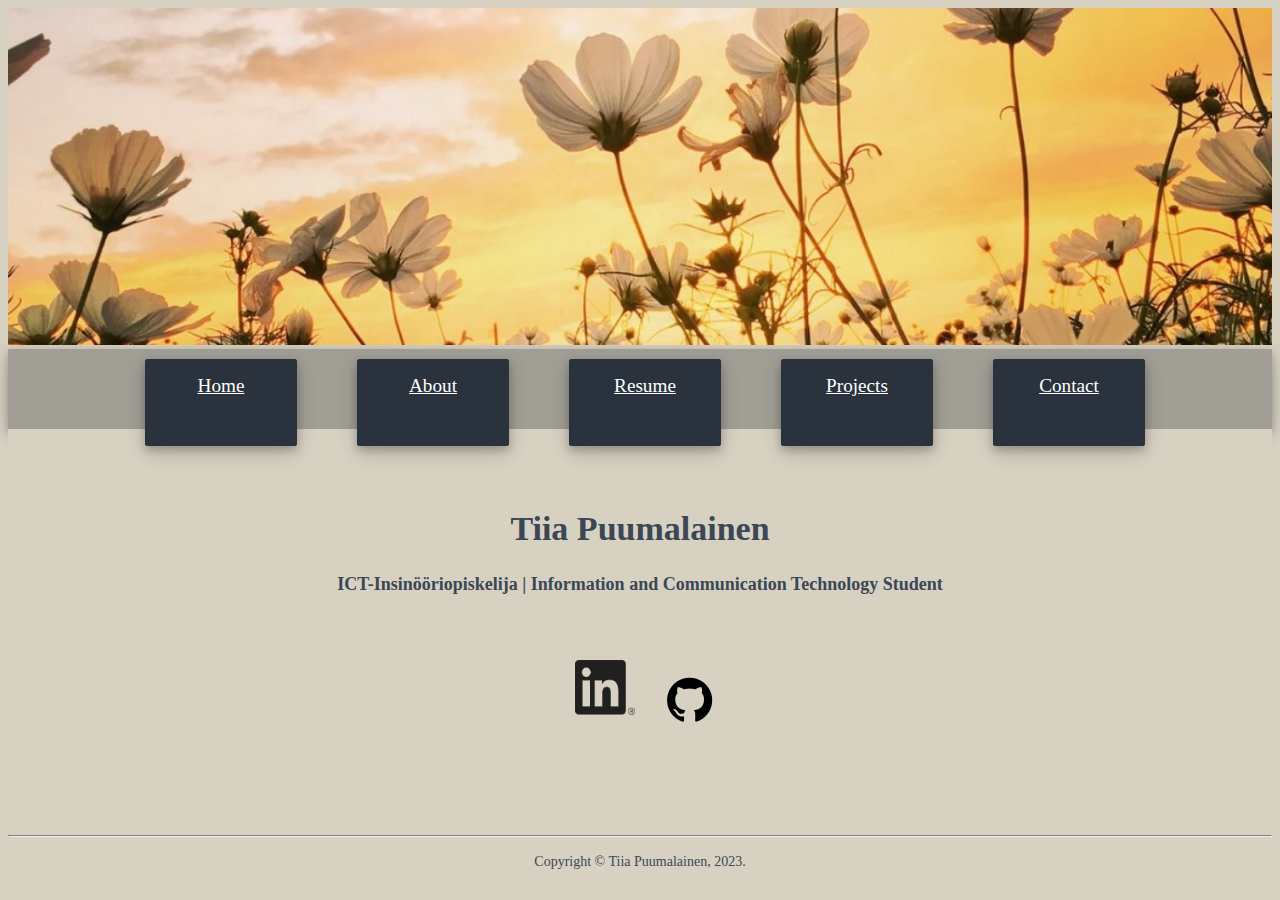
<file: index.html>
<!--HTML-versio jota käytetään-->
<!DOCTYPE html>

<html lang="fi">
<!--html aloitus tagi-->

    <!--Yleiset (otsikkotason) määritykset-->
    <head>
        
        <title> Home</title>
        <!--Merkistön koodaustapa-->
        <meta charset="utf-8">
        <!--Katseluikkunan leveyden määritys: määritetään seuraamaan ruudun leveyttä-->
        <meta name="viewport" content="width=device-width, initial-scale=1">
        <!-- Bootstrap CSS -->
        <link rel="stylesheet" href="https://cdn.jsdelivr.net/npm/bootstrap@4.2.1/dist/css/bootstrap.min.css" integrity="sha384-GJzZqFGwb1QTTN6wy59ffF1BuGJpLSa9DkKMp0DgiMDm4iYMj70gZWKYbI706tWS" crossorigin="anonymous">
        
        
        <!--Oma CSS tiedosto "tyyli"-->
        <link rel="stylesheet" href="tyyli.css">
        <link rel="stylesheet" href="navigointi1.css">


        <!-- (Verkon yli haettu) Bootstrapin tarvitsema JQuery-tiedosto.-->
        <script src="https://code.jquery.com/jquery-3.3.1.slim.min.js" integrity="sha384-q8i/X+965DzO0rT7abK41JStQIAqVgRVzpbzo5smXKp4YfRvH+8abtTE1Pi6jizo" crossorigin="anonymous"></script>
        <script src="https://cdn.jsdelivr.net/npm/popper.js@1.14.6/dist/umd/popper.min.js" integrity="sha384-wHAiFfRlMFy6i5SRaxvfOCifBUQy1xHdJ/yoi7FRNXMRBu5WHdZYu1hA6ZOblgut" crossorigin="anonymous"></script>
        <script src="https://cdn.jsdelivr.net/npm/bootstrap@4.2.1/dist/js/bootstrap.min.js" integrity="sha384-B0UglyR+jN6CkvvICOB2joaf5I4l3gm9GU6Hc1og6Ls7i6U/mkkaduKaBhlAXv9k" crossorigin="anonymous"></script>

    </head>

        <body>
               
            

            <!--Yläpalkin taustanväri-->
            <div class="container-fluid">
            <div class = "row"></div>
        
            <!--Kuvan ja sen skaalaus-->
            <img src="images/kukkasia.jpg" class="img-fluid" style="width: 100%;height: auto;" alt="Yläosankuva"> 
            
            <!--Navigointipalkki-->
          
            <nav class="navbar navbar-inverse navbar-static-top" role="navigation">
            <div class="container_nav">
            <div class="navbar-header">
          <button type="button" class="navbar-toggle collapsed" data-toggle="collapse" data-target="#bs-example-navbar-collapse-1">
            <span class="sr-only">Toggle navigation</span>
            <span class="icon-bar"></span>
            <span class="icon-bar"></span>
            <span class="icon-bar"></span>
          </button>
        </div>
                        
        <div class="collapse navbar-collapse" id="bs-example-navbar-collapse-1">
        <ul class="nav navbar-nav">
        
                <li><a href="index.html"type="button" class="btn button-9">Home</a></li>
                <li><a href="About.html"type="button" class="btn button-9">About</a></li>
                <li ><a href="Resume.html"type="button" class="btn button-9">Resume</a></li>
                <li ><a href="Projects.html"type="button" class="btn button-9" >Projects</a></li>
                <li ><a href="Contact.html"type="button" class="btn button-9" >Contact</a></li>
                
                </ul>
            
            </div>
        </nav>   
    </div>

              <div class="container-fluid bg-custom">
                <div class = "row"></div>

            <!--Otsikko-->  
            <p class="ex1"></p>
            <h1 class="paaotsikko" style="width: 100%;height: auto;">Tiia Puumalainen</h1>
            <p class="alaotsikko"style="width: 100%;height: auto;">ICT-Insinööriopiskelija | Information and Communication Technology Student</p>

            </div>
            <br> 
            <br> 
            <div class="links-container">
            <div> <a class="badge-base__link LI-simple-link" href="https://fi.linkedin.com/in/tiia-puumalainen?trk=profile-badge" target="_blank"> <img src= "images/linked.png" alt="Link to LinkedIn" style="padding: 10px;width:60px;height:55px;margin-right: 20px;" ><a href="https://github.com/tiiup" target="_blank"><img src="images/Github.webp"  alt="Link to Github" style="width:50px;height:50px;"></a>
            </div>
            </div>
            <p class="ex1"></p>
            <br> 
            
            
            

                <hr class ="new1">
                <p class="copyright" style="width: 100%;height: auto;">Copyright © Tiia Puumalainen, 2023.</p>
        </body>
    

<!--html lopetus tagi-->
</html>
</file>
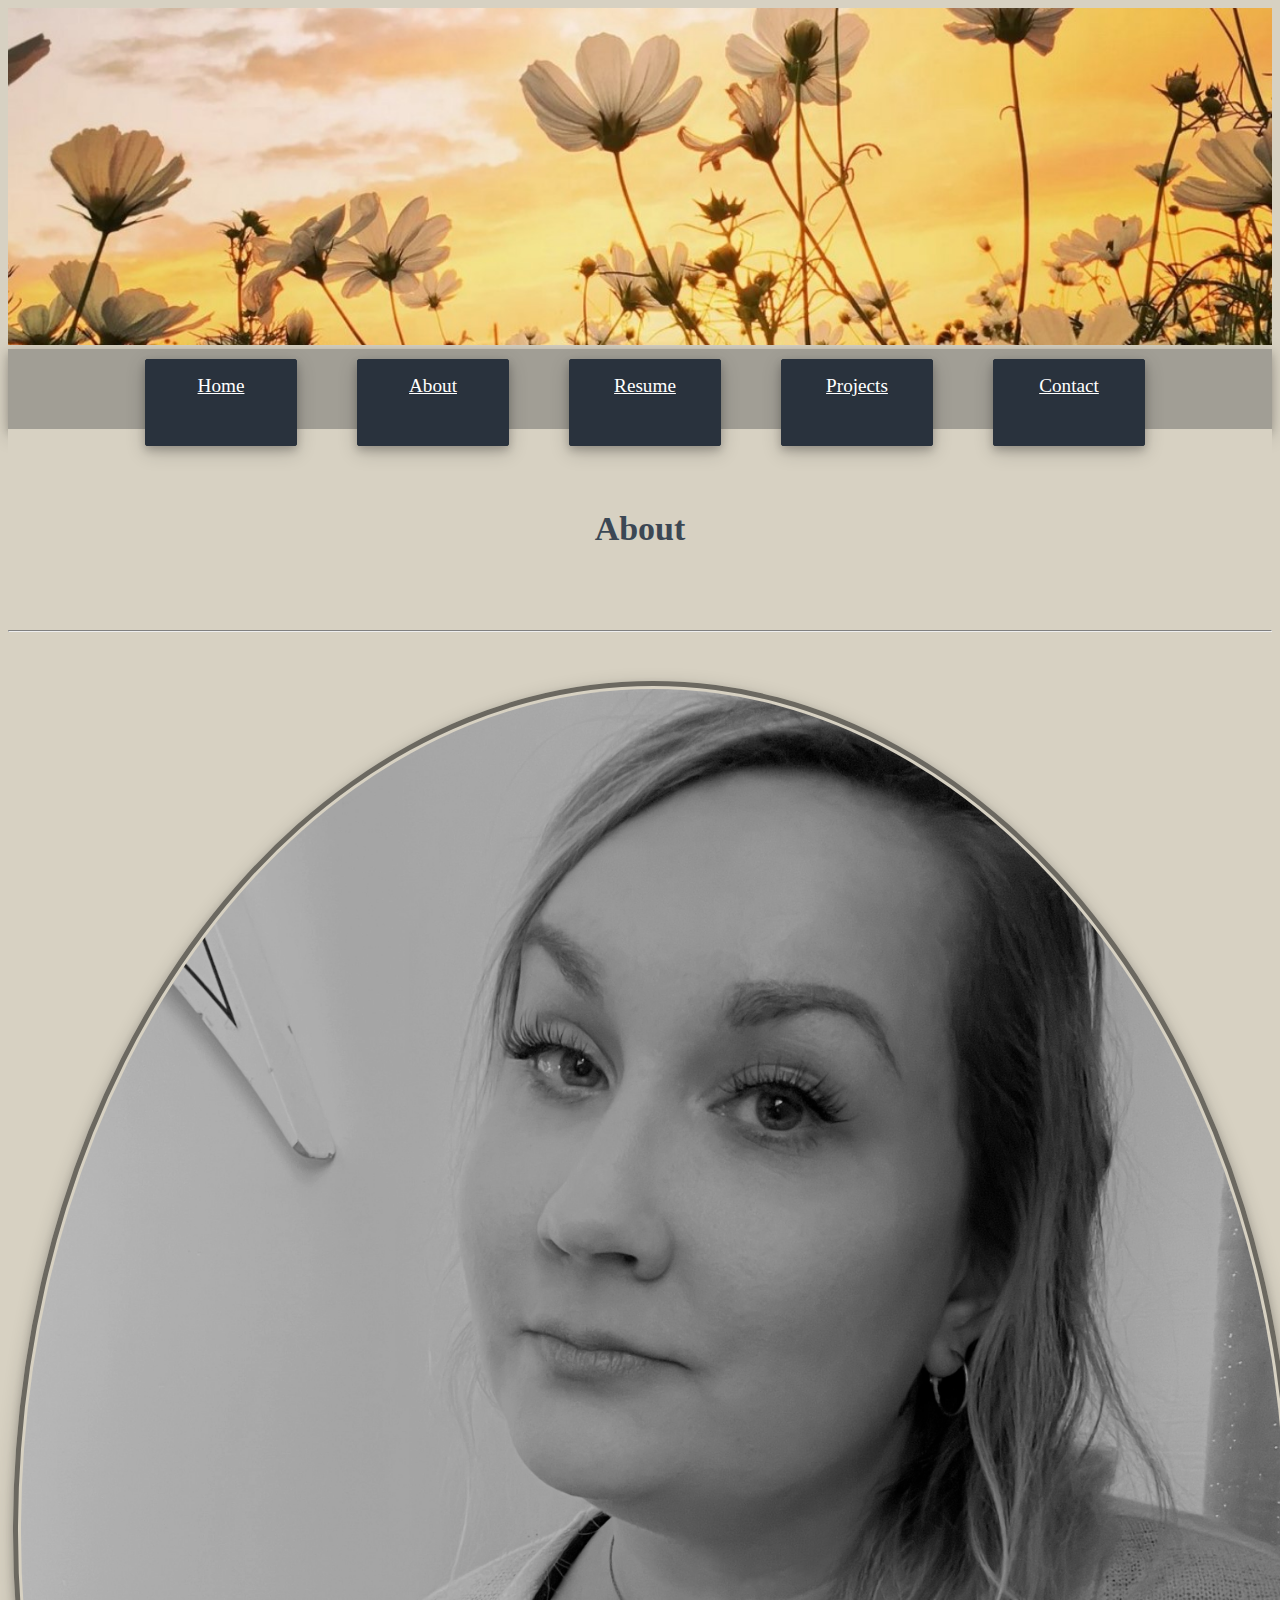
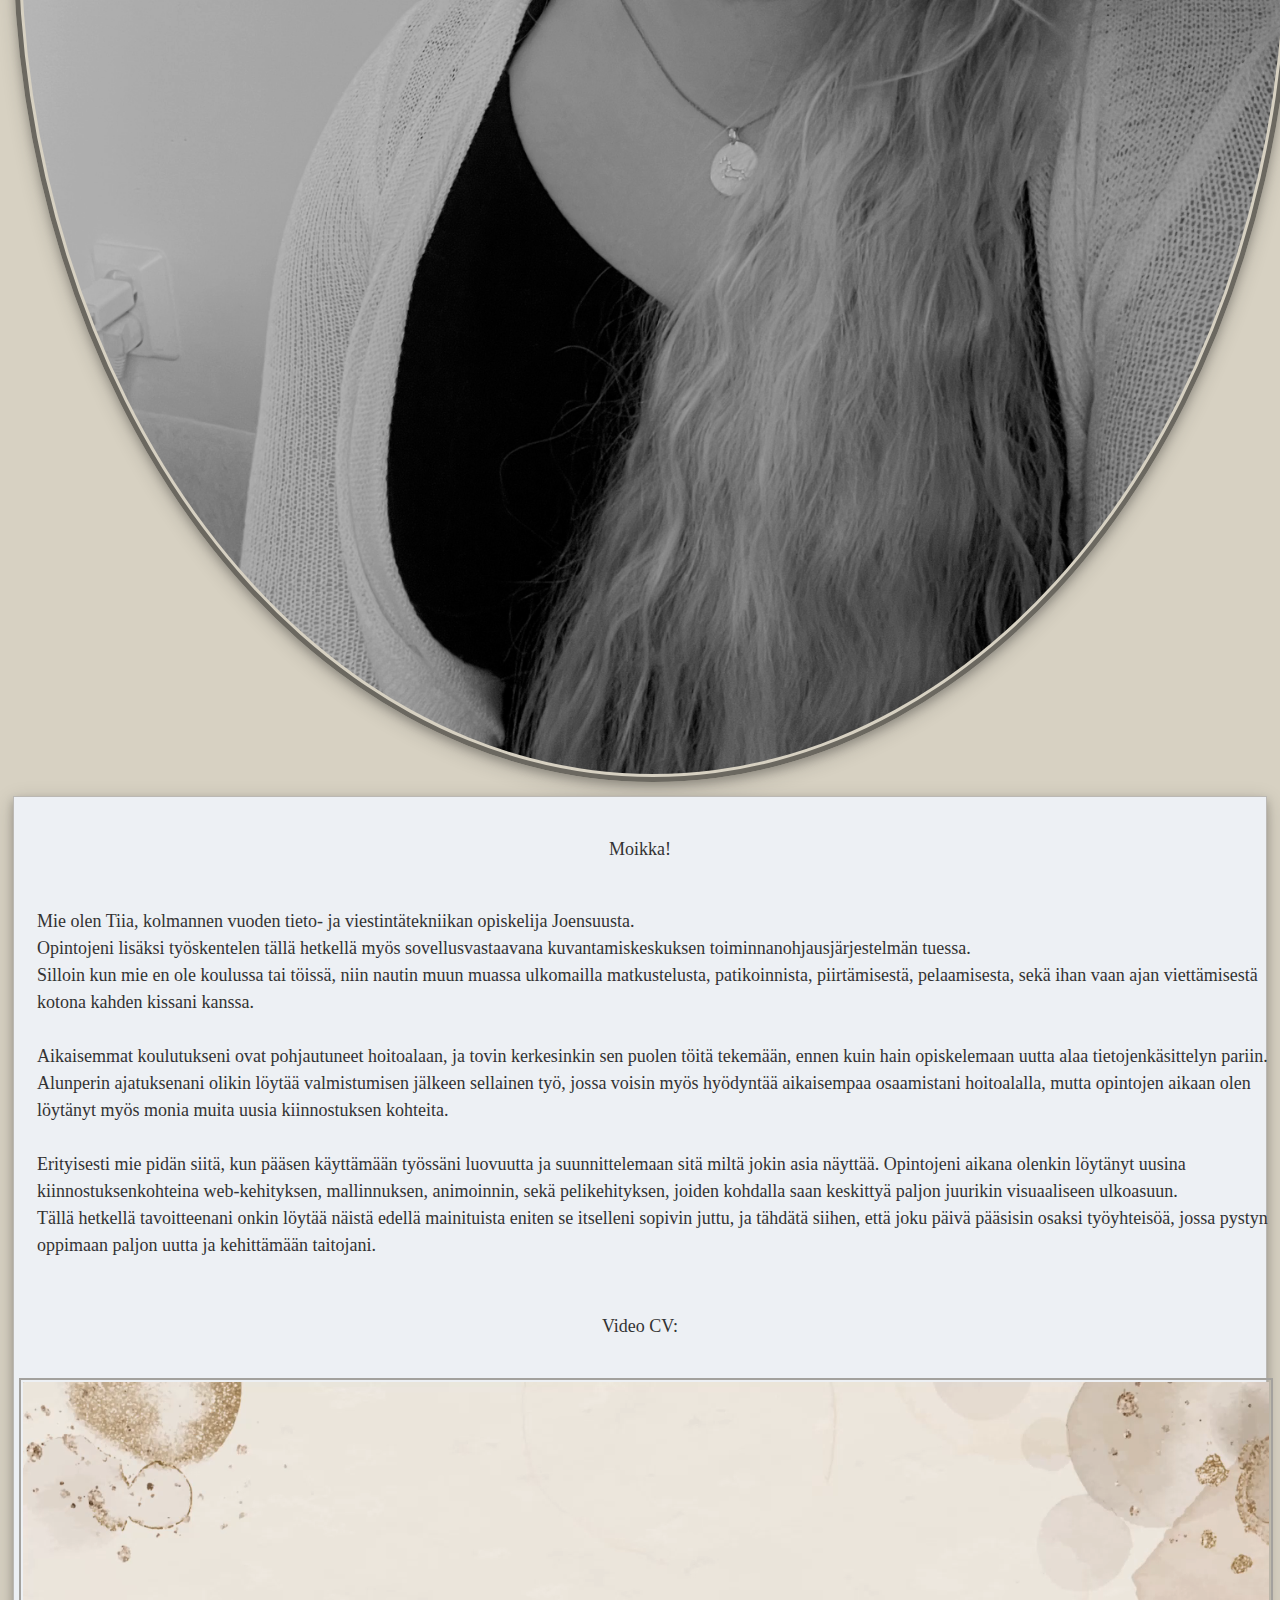
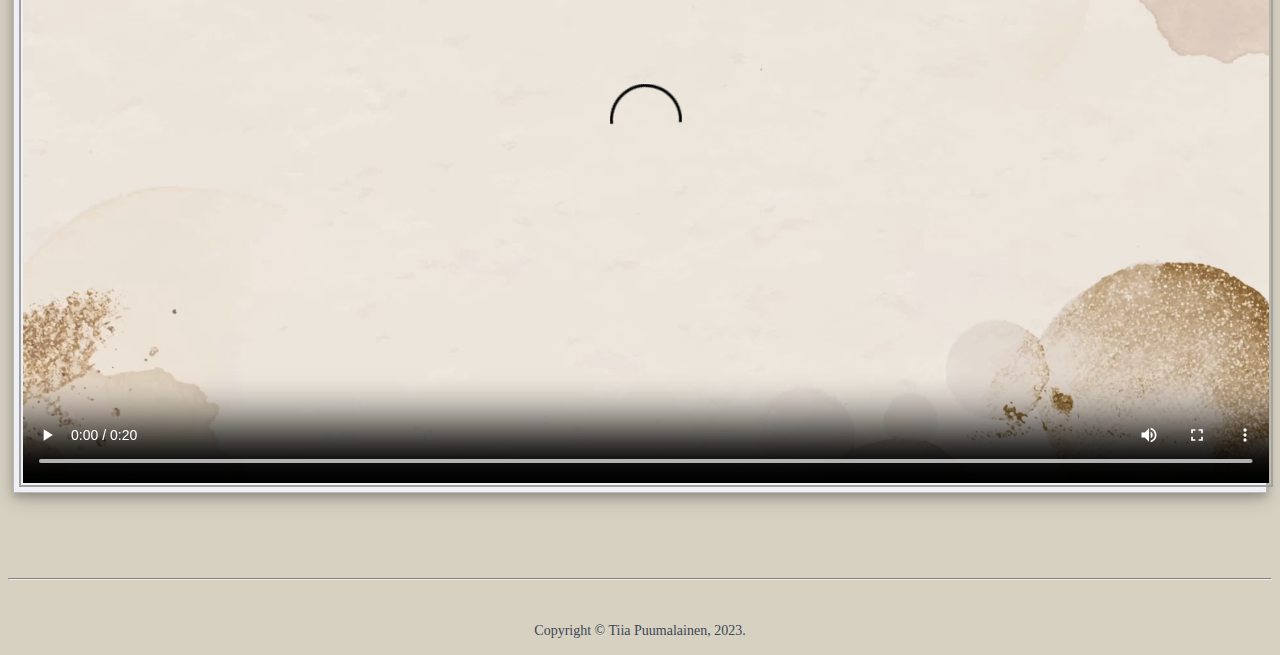
<file: About.html>
<!--HTML-versio jota käytetään-->
<!DOCTYPE html>

<html lang="fi">
<!--html aloitus tagi-->

    <!--Yleiset (otsikkotason) määritykset-->
    <head>
        <link rel="stylesheet" href="tyyli.css">

        <title> About</title>
        <!--Merkistön koodaustapa-->
        <meta charset="utf-8">
        <!--Katseluikkunan leveyden määritys: määritetään seuraamaan ruudun leveyttä-->
        <meta name="viewport" content="width=device-width, initial-scale=1.0">
        <!-- Bootstrap CSS -->
        <link rel="stylesheet" href="https://cdn.jsdelivr.net/npm/bootstrap@4.2.1/dist/css/bootstrap.min.css" integrity="sha384-GJzZqFGwb1QTTN6wy59ffF1BuGJpLSa9DkKMp0DgiMDm4iYMj70gZWKYbI706tWS" crossorigin="anonymous">
        
        
        <!--Oma CSS tiedosto "tyyli"-->
        <link rel="stylesheet" href="tyyli.css">
        <link rel="stylesheet" href="navigointi1.css">

        <!-- (Verkon yli haettu) Bootstrapin tarvitsema JQuery-tiedosto.-->
        <script src="https://code.jquery.com/jquery-3.3.1.slim.min.js" integrity="sha384-q8i/X+965DzO0rT7abK41JStQIAqVgRVzpbzo5smXKp4YfRvH+8abtTE1Pi6jizo" crossorigin="anonymous"></script>
        <script src="https://cdn.jsdelivr.net/npm/popper.js@1.14.6/dist/umd/popper.min.js" integrity="sha384-wHAiFfRlMFy6i5SRaxvfOCifBUQy1xHdJ/yoi7FRNXMRBu5WHdZYu1hA6ZOblgut" crossorigin="anonymous"></script>
        <script src="https://cdn.jsdelivr.net/npm/bootstrap@4.2.1/dist/js/bootstrap.min.js" integrity="sha384-B0UglyR+jN6CkvvICOB2joaf5I4l3gm9GU6Hc1og6Ls7i6U/mkkaduKaBhlAXv9k" crossorigin="anonymous"></script>

        
    </head>

        <body>

  
           <!--Yläpalkin taustanväri-->
           <div class="container-fluid bg-custom2">
            <div class = "row"></div>
        
            <!--Kuvan ja sen skaalaus-->
            <img src="images/kukkasia.jpg" class="img-fluid" style="width: 100%;height: auto;" alt="Yläosankuva"> 
            
            <!--Navigointipalkki-->
          
            <nav class="navbar navbar-inverse navbar-static-top" role="navigation">
                <div class="container_nav">
             <div class="navbar-header">
          <button type="button" class="navbar-toggle collapsed" data-toggle="collapse" data-target="#bs-example-navbar-collapse-1">
            <span class="sr-only">Toggle navigation</span>
            <span class="icon-bar"></span>
            <span class="icon-bar"></span>
            <span class="icon-bar"></span>
          </button>
        </div>
                    
                
        <div class="collapse navbar-collapse" id="bs-example-navbar-collapse-1">
        <ul class="nav navbar-nav">

                <li><a href="index.html" type= button-9 class="btn button-9">Home</a></li> 
                <li><a href="About.html" type= button-9 class="button-9"class="btn button-9">About</a></li>
                <li><a href="Resume.html" type= button-9 class="btn button-9">Resume</a></li>
                <li><a href="Projects.html" type= button-9 class="btn button-9">Projects</a></li>
                <li><a href="Contact.html" type= button-9 class="btn button-9">Contact</a></li>
                
                </ul>
            </div> 
        </nav>
        </div>      
        
              <div class="container-fluid bg-custom">
                <div class = "row"></div>

    <!--Otsikko-->  
            <p class="ex1"></p>
            <h1 class="paaotsikko" style="width: 100%;height: auto;">About</h1>
            <p class="ex1"></p>
            <hr class ="new1">
            <br>
            <br> 
    <!--Kuva ja teksti laatikon sisään-->
            
    <!--<div class="container_about" style="width: 100%;height: auto;">-->
                              
                           
                        <!--laatikon leveys-->
                              <div class="col-xs-10 col-sm-6 col-lg-12">
                                
                                <div class="row justify-content-center">
                                      
                                        <!--kuvan leveys-->
                                        <div class="col-xs-5 col-sm-4 col-lg-4 mt-1" style="width: 100%;height: auto;">
                                                
                    <img src="images/naama.jpg" alt="Face photo" style= "border:5px solid #6b6860; padding:3px; margin:5px; width: 100%; height: auto; z-index: -1; " class="img-fluid img-size">
                </div>
                
                <!--tekstin leveys ja väli kuvaan-->
                <div class="col-xs-8 col-sm-8 col-lg-7 mx-5" style= "border:1px solid #bbb8b3; padding:3px; margin:5px;">
                      
                        <br>
                  
                  <p style="text-align: center;">  
                    Moikka!
                  </p>
                     
                    <p style="padding-left: 20px; width: 100%;height: auto;">
                    <br>
                    Mie olen Tiia, kolmannen vuoden tieto- ja viestintätekniikan opiskelija Joensuusta. <br>Opintojeni
                    lisäksi työskentelen tällä hetkellä myös sovellusvastaavana kuvantamiskeskuksen
                    toiminnanohjausjärjestelmän tuessa. <br>Silloin kun mie en ole koulussa tai töissä, niin nautin muun muassa ulkomailla matkustelusta, patikoinnista, piirtämisestä, pelaamisesta, sekä ihan vaan ajan viettämisestä kotona kahden kissani kanssa. <br>
                    <br>
                    Aikaisemmat koulutukseni ovat pohjautuneet hoitoalaan, ja tovin kerkesinkin sen puolen
                    töitä tekemään, ennen kuin hain opiskelemaan uutta alaa tietojenkäsittelyn pariin. <br>Alunperin ajatuksenani olikin löytää valmistumisen jälkeen sellainen työ, jossa voisin myös hyödyntää aikaisempaa osaamistani hoitoalalla, mutta opintojen aikaan olen löytänyt myös monia muita uusia kiinnostuksen kohteita.<br>
                    <br>
                    Erityisesti mie pidän siitä, kun pääsen käyttämään työssäni luovuutta ja suunnittelemaan sitä    
                    miltä jokin asia näyttää. Opintojeni aikana olenkin löytänyt uusina kiinnostuksenkohteina web-kehityksen, mallinnuksen, animoinnin, sekä pelikehityksen, joiden kohdalla saan keskittyä paljon juurikin visuaaliseen ulkoasuun. <br> 
                    Tällä hetkellä tavoitteenani onkin löytää näistä edellä mainituista eniten se itselleni sopivin juttu, ja tähdätä siihen, että joku päivä pääsisin osaksi työyhteisöä, jossa pystyn oppimaan paljon uutta ja kehittämään taitojani.</P><br>
                    
                    
                    <p style="text-align: center;"> 
                    Video CV:  
                    </p>
                    <br>

                <div class="video">   
                <video style="border:2px solid #a3a19d; padding:2px; margin:2px; width: 100%;height: auto;" width="520" height="440" controls>
                    <source src="videos/CV.mp4" type="video/mp4">
                    <source src="CV.mp4" type="video/ogg">
                    Your browser does not support the video tag.
                </video>
                 </div>

                </div>

                
        
                </div>
                </div>

                <p class="ex1"></p>
   
                <hr class ="new1">
                <br> 
                <p class="copyright" style="width: 100%;height: auto;">Copyright © Tiia Puumalainen, 2023.</p>
                
                
         
        </body>
    

<!--html lopetus tagi-->
</html>
</file>
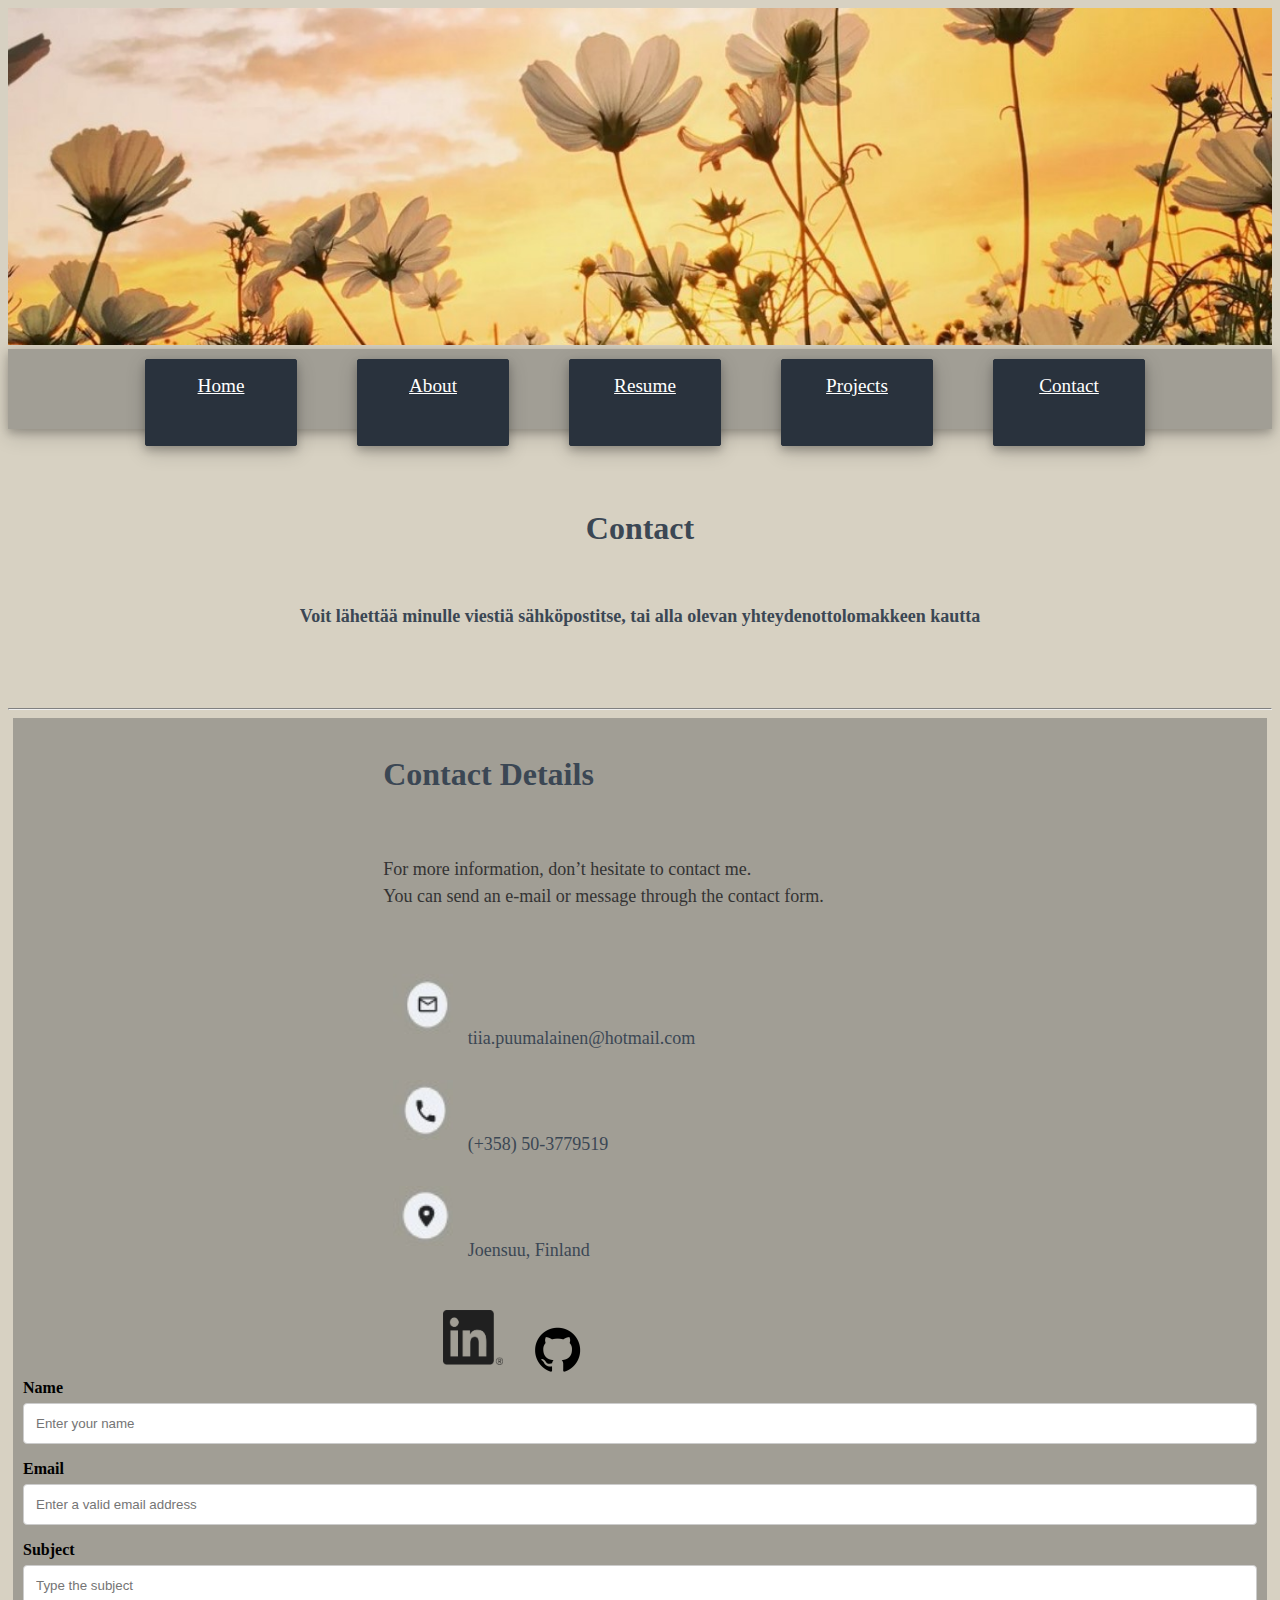
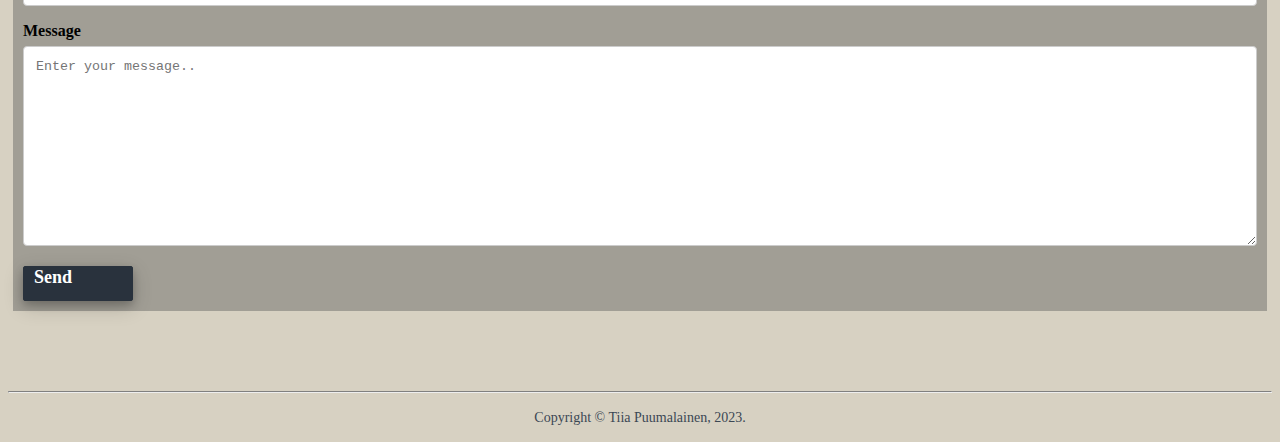
<file: Contact.html>
<!DOCTYPE html>
<html lang="en">

    <script src="https://platform.linkedin.com/badges/js/profile.js" async defer type="text/javascript"></script>
    <!--Yleiset (otsikkotason) määritykset-->
    <head>
        
        
        <meta charset="utf-8">
        <meta name="viewport" content="width=device-width, initial-scale=1.0, shrink-to-fit=no">
        <title> Contact</title>
        <!-- Bootstrap CSS -->
        <link rel="stylesheet" href="https://cdn.jsdelivr.net/npm/bootstrap@4.2.1/dist/css/bootstrap.min.css" integrity="sha384-GJzZqFGwb1QTTN6wy59ffF1BuGJpLSa9DkKMp0DgiMDm4iYMj70gZWKYbI706tWS" crossorigin="anonymous">
        
        <link rel="stylesheet" href="tyyli.css">
        <link rel="stylesheet" href="navigointi1.css">


    </head>

        <body>
  
             <!--Yläpalkin taustanväri-->
             <div class="container-fluid bg-custom2">
              <div class = "row"></div>
          
              <!--Kuvan ja sen skaalaus-->
              <img src="images/kukkasia.jpg" class="img-fluid" alt="Yläosankuva"> 
              
              <!--Navigointipalkki-->
            
              <nav class="navbar navbar-inverse navbar-static-top" role="navigation">
                  <div class="container_nav">
               <div class="navbar-header">
            <button type="button" class="navbar-toggle collapsed" data-toggle="collapse" data-target="#bs-example-navbar-collapse-1">
              <span class="sr-only">Toggle navigation</span>
              <span class="icon-bar"></span>
              <span class="icon-bar"></span>
              <span class="icon-bar"></span>
            </button>
          </div>
                      
                  
          <div class="collapse navbar-collapse" id="bs-example-navbar-collapse-1">
          <ul class="nav navbar-nav">
                <!-- Navigointipalkin painikkeet -->
                
                <li><a href="index.html" type= button-9 class="btn button-9">Home</a></li>
                <li><a href="About.html" type= button-9 class="btn button-9">About</a></li>
                <li><a href="Resume.html" type= button-9 class="btn button-9">Resume</a></li>
                <li><a href="Projects.html" type= button-9 class="btn button-9">Projects</a></li>
                <li><a href="Contact.html" type= button-9 class="button-9"class="btn button-9">Contact</a></li>

                </ul>
            </div> 
            </nav>
          </div>

              <div class="container-fluid center"style="width: 100%;height: auto;">
                <div class = "row"></div>
                
            <!--Otsikko-->  
            <p class="ex1"></p>
            <h1 class="header-contact" style="width: 100%;height: auto;">Contact</h1>
            <br>
            <p class="subtitle-contac" style="width: 100%;height: auto;">Voit lähettää minulle viestiä sähköpostitse, tai alla olevan yhteydenottolomakkeen kautta</p> 
               <p class="ex1"></p>
               <hr class ="new1">   

               <div class="contacts_box"style="width: 100%;height: auto;">
               <div class="col-md-12 center" style="background-color: #A19E95; padding:10px; margin:5px; display:flex; align-items: center; justify-content: center;">
                
                <div class="contact-container"style="display: flex; flex-wrap: wrap; align-items: center; justify-content: center;width: 100%;height: auto;">
               <div class="contact-details"class="col-xs-7 col-sm-6 col-lg-5"style="margin-right: 20px;width: 100%; height: auto;">
               <h2 class="header_details">Contact Details</h2>
               <br>
               <p>For more information, don’t hesitate to contact me.<br> 
                You can send an e-mail or message through the contact form.</p>
               <br>
                <p class= "contact_info" &nbsp> <img src="images/email.jpg" alt="email" style="padding: 10px; width:60px;height:60px;" &nbsp> tiia.puumalainen@hotmail.com</p>
                <p class= "contact_info" &nbsp> <img src="images/phone.jpg" alt="puhelin" style="padding: 10px; width:60px;height:60px;" &nbsp> (+358) 50-3779519</p>
                <p class= "contact_info" &nbsp> <img src="images/location.jpg" alt="sijainti" style="padding: 10px; width:60px;height:60px;" &nbsp> Joensuu, Finland</p>
                <br>

                
                <div> <a class="badge-base__link LI-simple-link" href="https://fi.linkedin.com/in/tiia-puumalainen?trk=profile-badge" target="_blank"> <img src= "images/linked.png" alt="Link to LinkedIn" style="padding: 10px;width:60px;height:55px;margin-right: 20px;margin-left: 50px;" ><a href="https://github.com/tiiup" target="_blank"><img src="images/Github.webp"  alt="Link to Github" style="width:50px;height:50px;"></a>
              
              </div>
            </div>

               <!--<div class="rectangle-4">-->
                <!--Contact form-->
                <div class="col-xs-2 col-sm-4 col-lg-6"style= "border:1px solid #;width: 100%;height: auto;">
                <div class="contact-form"style="width: 100%;height: auto;">

                    
                    <form action="https://formsubmit.co/c38575cafd9c33d5bb0b33282337b092" method="POST"style="width: 100%;height: auto;">
                  
                      <label for="name"><strong>Name</label>
                      <input type="text" id="name" name="name" placeholder="Enter your name" required>
                  
                      <label for="email"><strong>Email</label>
                      <input type="text" id="email" name="email" placeholder="Enter a valid email address"required>

                      <input type="hidden" name="_next" value="https://tiiup.github.io/pages/thankyou.html">
                  
                      <label for="subject"><strong>Subject</label>
                      <input type="text" id="subject" name="subject" placeholder="Type the subject">
                  
                      <label for="message"><strong>Message</label>
                      <textarea id="message" name="message" placeholder="Enter your message.." style="height:200px" required></textarea>
                  
                      <button type="submit" class="btn button-9"style="text-align center">Send</button>
                      
                    </form>
                  </div>
                </div>
                  </div> 
                </div>
              </div>
              </div>
                <p class="ex1"></p>

                <hr class ="new1">
                <p class="copyright" style="width: 100%;height: auto;">Copyright © Tiia Puumalainen, 2023.</p>
                
        
        <script src="https://code.jquery.com/jquery-3.3.1.slim.min.js" integrity="sha384-q8i/X+965DzO0rT7abK41JStQIAqVgRVzpbzo5smXKp4YfRvH+8abtTE1Pi6jizo" crossorigin="anonymous"></script>
        <script src="https://cdn.jsdelivr.net/npm/popper.js@1.14.6/dist/umd/popper.min.js" integrity="sha384-wHAiFfRlMFy6i5SRaxvfOCifBUQy1xHdJ/yoi7FRNXMRBu5WHdZYu1hA6ZOblgut" crossorigin="anonymous"></script>
        <script src="https://cdn.jsdelivr.net/npm/bootstrap@4.2.1/dist/js/bootstrap.min.js" integrity="sha384-B0UglyR+jN6CkvvICOB2joaf5I4l3gm9GU6Hc1og6Ls7i6U/mkkaduKaBhlAXv9k" crossorigin="anonymous"></script>

        </body>
    

<!--html lopetus tagi-->
</html>
</file>
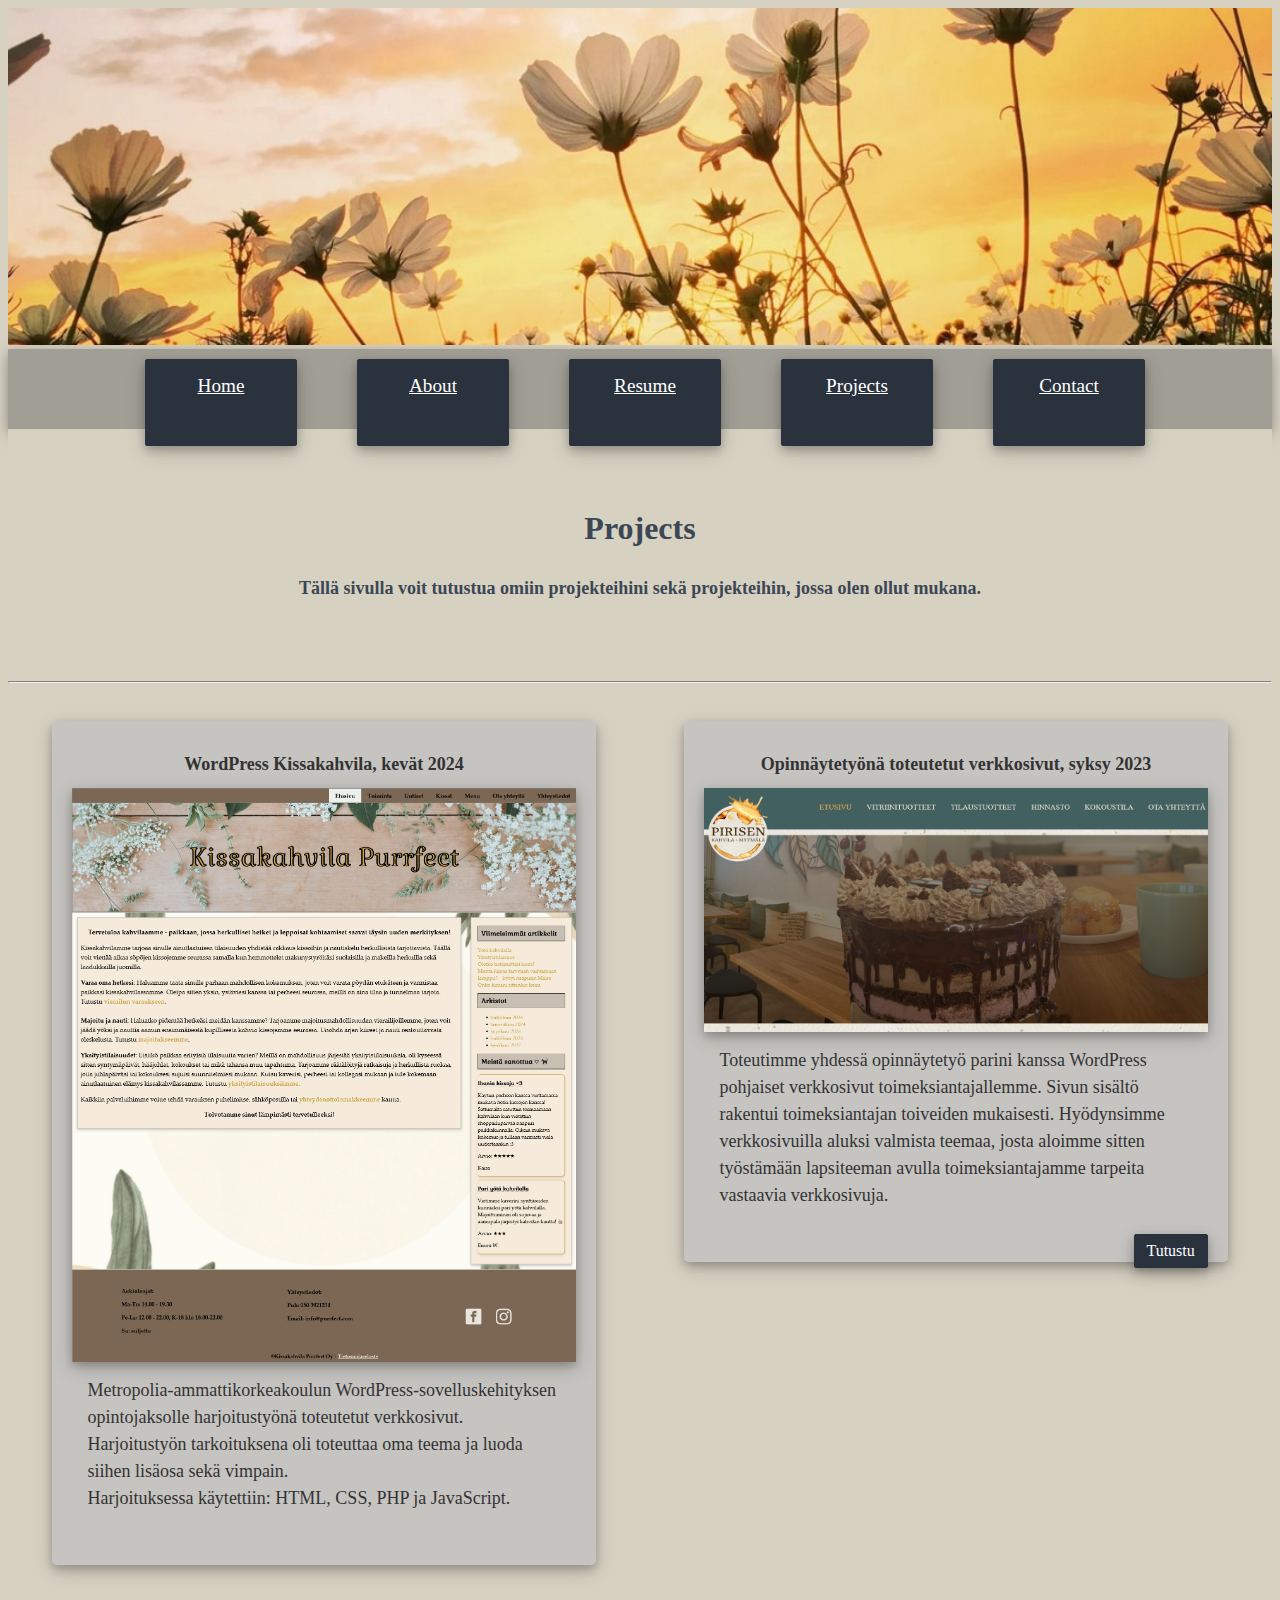
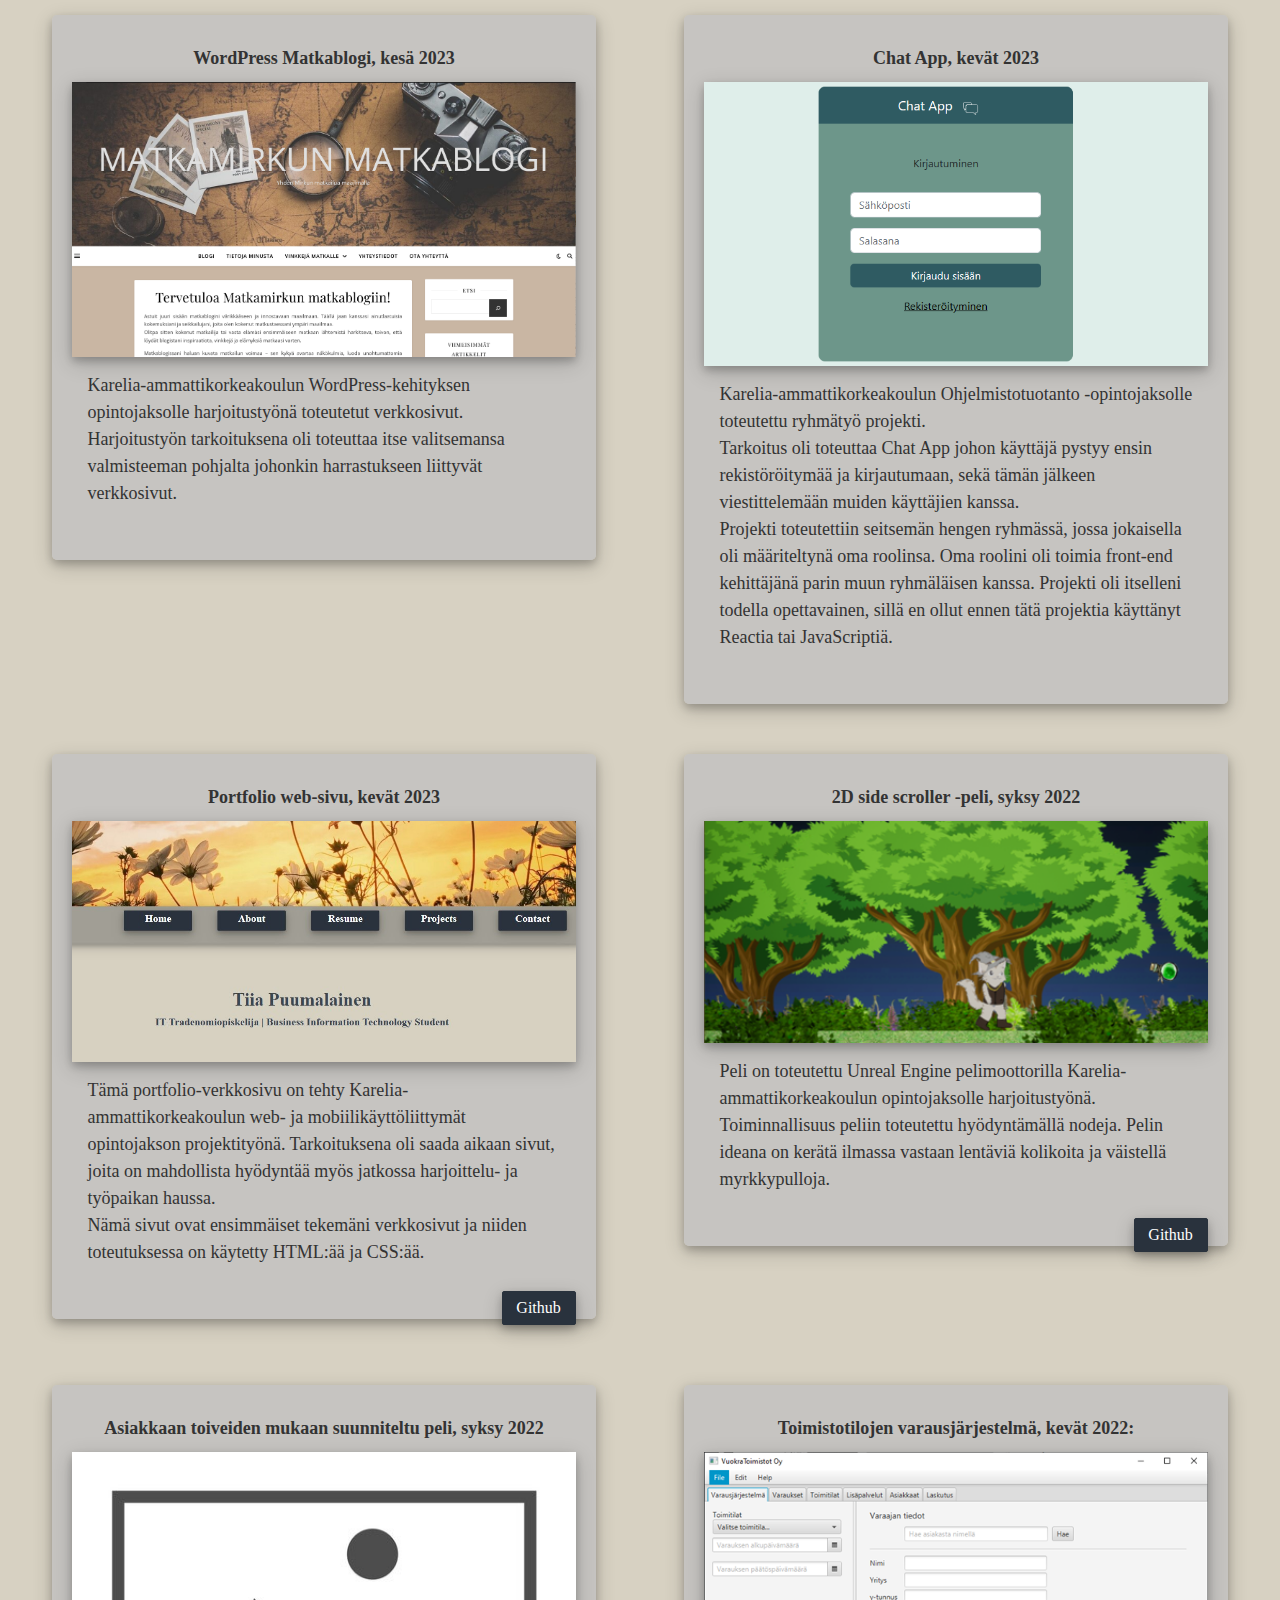
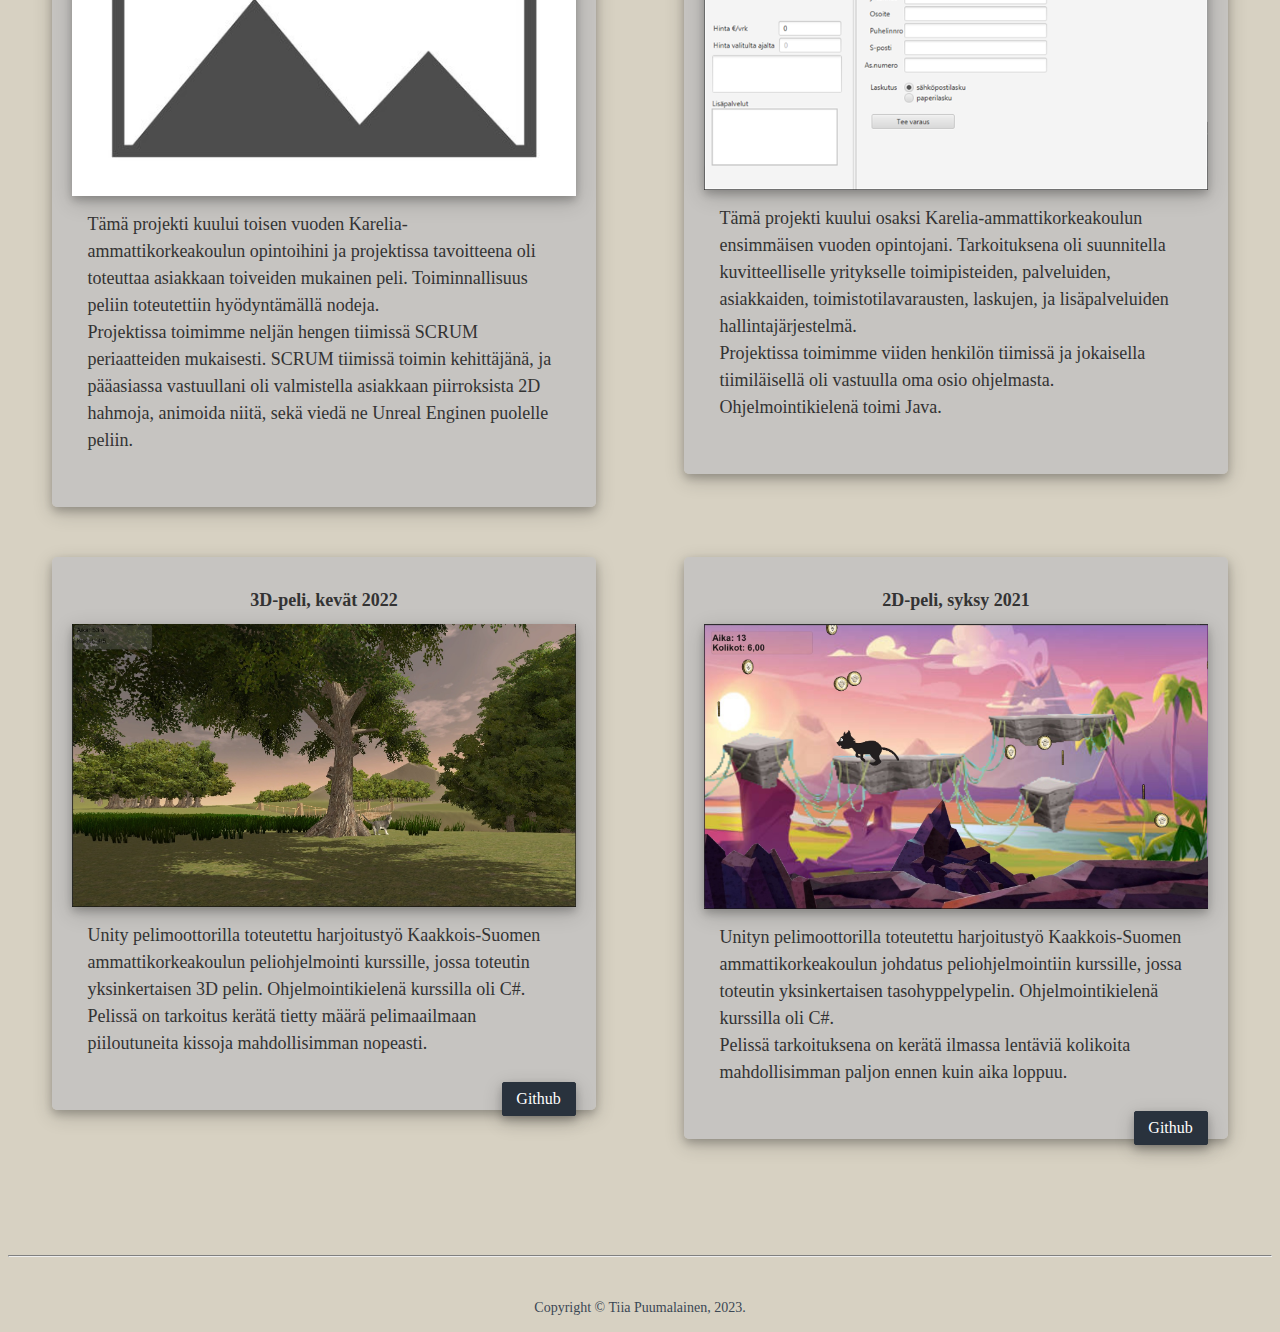
<file: Projects.html>
<!--HTML-versio jota käytetään-->
<!DOCTYPE html>

<html lang="en">
<!--html aloitus tagi-->

    <!--Yleiset (otsikkotason) määritykset-->
    <head>
        
        <title> Projects</title>
        <!--Merkistön koodaustapa-->
        <meta charset="utf-8">
        <!--Katseluikkunan leveyden määritys: määritetään seuraamaan ruudun leveyttä-->
        <meta name="viewport" content="width=device-width, initial-scale=1.0">
        <!-- Bootstrap CSS -->
        <link rel="stylesheet" href="https://cdn.jsdelivr.net/npm/bootstrap@4.2.1/dist/css/bootstrap.min.css" integrity="sha384-GJzZqFGwb1QTTN6wy59ffF1BuGJpLSa9DkKMp0DgiMDm4iYMj70gZWKYbI706tWS" crossorigin="anonymous">
        
        
        <!--Oma CSS tiedosto "tyyli"-->
        <link rel="stylesheet" href="tyyli.css">
        <link rel="stylesheet" href="navigointi1.css">

        <!-- (Verkon yli haettu) Bootstrapin tarvitsema JQuery-tiedosto.-->
        <script src="https://code.jquery.com/jquery-3.3.1.slim.min.js" integrity="sha384-q8i/X+965DzO0rT7abK41JStQIAqVgRVzpbzo5smXKp4YfRvH+8abtTE1Pi6jizo" crossorigin="anonymous"></script>
        <script src="https://cdn.jsdelivr.net/npm/popper.js@1.14.6/dist/umd/popper.min.js" integrity="sha384-wHAiFfRlMFy6i5SRaxvfOCifBUQy1xHdJ/yoi7FRNXMRBu5WHdZYu1hA6ZOblgut" crossorigin="anonymous"></script>
        <script src="https://cdn.jsdelivr.net/npm/bootstrap@4.2.1/dist/js/bootstrap.min.js" integrity="sha384-B0UglyR+jN6CkvvICOB2joaf5I4l3gm9GU6Hc1og6Ls7i6U/mkkaduKaBhlAXv9k" crossorigin="anonymous"></script>

    </head>

        <body>
             
            
            <!--Yläpalkin taustanväri-->
            <div class="container-fluid bg-custom2">
                <div class = "row"></div>
                
                <!--Kuvan ja sen skaalaus-->
                <img src="images/kukkasia.jpg" class="img-fluid" style="max-width: 100%;" alt="Yläosankuva">
                </div>
                <!--Navigointipalkki-->
              
                <div class="col-12">
                <nav class="navbar navbar-inverse navbar-static-top" role="navigation">
                    <div class="container_nav">
                 <div class="navbar-header">
              <button type="button" class="navbar-toggle collapsed" data-toggle="collapse" data-target="#bs-example-navbar-collapse-1">
                <span class="sr-only">Toggle navigation</span>
                <span class="icon-bar"></span>
                <span class="icon-bar"></span>
                <span class="icon-bar"></span>
              </button>
            </div>
                        
                    
            <div class="collapse navbar-collapse" id="bs-example-navbar-collapse-1">
            <ul class="nav navbar-nav">

                <!-- Navigointipalkin painikkeet -->
                <li><a href="index.html" type= button-9 class="btn button-9" >Home</a></li>
                <li><a href="About.html" type= button-9 class="btn button-9">About</a></li>
                <li><a href="Resume.html" type= button-9 class="btn button-9">Resume</a></li>
                <li><a href="Projects.html" type= button-9 class="button-9"class="btn button-9">Projects</a></li>
                <li><a href="Contact.html" type= button-9 class="btn button-9">Contact</a></li>
                
                </ul>
            </div> 
        </nav>
        </div>     
              <div class="container-fluid bg-custom">
                <div class = "row"></div>

            <!--Otsikko-->  
            <p class="ex1"></p>
            <h1 class="header-projects" style="width: 100%;height: auto;">Projects</h1>
            <p class="ex_projects"></p>
            <p class="subtitle-projects" style="width: 100%;height: auto;">Tällä sivulla voit tutustua omiin projekteihini sekä projekteihin, jossa olen ollut mukana.</p> 
               <p class="ex1"></p>
               <hr class ="new1">
               
            <!--Kuva ja teksti laatikon sisään-->


<!--WordPress-sovelluskehitys-->
<div class="container-fluid bg-custom">
    <div class="row">
    <div class="left-container_pro col-sm-12 col-md-6">  
    <div class="greybackground_pro">
        <p style="text-align: center;"><strong>WordPress Kissakahvila, kevät 2024</strong></p>
        <div class="img-with-text">
            <img src="images\Kissakahvila.png" alt="Kissakahvila web-sivu" class="img-fluid" />
            <p style="text-align: left; margin: 15px;">
                Metropolia-ammattikorkeakoulun WordPress-sovelluskehityksen opintojaksolle harjoitustyönä toteutetut verkkosivut. 
                Harjoitustyön tarkoituksena oli toteuttaa oma teema ja luoda siihen lisäosa sekä vimpain.
                <br>Harjoituksessa käytettiin: HTML, CSS, PHP ja JavaScript. </br>
                </p>
            
        </div>
     
        <br>
    </div> 
</div>
<!--Opinnäytetyö-->
    <div class="right-container_pro col-sm-12 col-md-6">
        
        <div class="greybackground_pro">
            <p style="text-align: center;"><strong>Opinnäytetyönä toteutetut verkkosivut, syksy 2023</strong></p>
            <div class="img-with-text">
                <img src="images/Pirisen_kahvila.png" alt="Opinnäytetyö web-sivu" class="img-fluid" />
                <p style="text-align: left; margin: 15px;">
                    Toteutimme yhdessä opinnäytetyö parini kanssa WordPress pohjaiset verkkosivut toimeksiantajallemme.
                    Sivun sisältö rakentui toimeksiantajan toiveiden mukaisesti. Hyödynsimme verkkosivuilla aluksi valmista teemaa, josta aloimme sitten työstämään lapsiteeman avulla toimeksiantajamme tarpeita vastaavia verkkosivuja. 
                     
                    </p>
                
            </div>
            <!-- Adding button inside the link tag -->
        <a href='https://www.pirisenkahvila.fi/' alt="Link to website" target="_blank">
            <button class="button_portfolio">
            Tutustu
            </button>
            </a>
            <br>  
    
        </div>
    </div>
        </div>

    </div>


<!--Matkamirkun matkablogi-->
<div class="container-fluid bg-custom">
    <div class="row">
    <div class="left-container_pro col-sm-12 col-md-6">  
    <div class="greybackground_pro">
        <p style="text-align: center;"><strong>WordPress Matkablogi, kesä 2023</strong></p>
        <div class="img-with-text">
            <img src="images/Mirkun_matkablogi.png" alt="Mirkun matkablogi web-sivu" class="img-fluid" />
            <p style="text-align: left; margin: 15px;">
                Karelia-ammattikorkeakoulun WordPress-kehityksen opintojaksolle harjoitustyönä toteutetut verkkosivut. 
                Harjoitustyön tarkoituksena oli toteuttaa itse valitsemansa valmisteeman pohjalta johonkin harrastukseen liittyvät verkkosivut. 
                </p>
            
        </div>
        <!-- Adding button inside the link tag -->
       
        <br>
    </div> 
</div>
<!--Chat App-->
    <div class="right-container_pro col-sm-12 col-md-6">
        
        <div class="greybackground_pro">
            <p style="text-align: center;"><strong>Chat App, kevät 2023</strong></p>
            <div class="img-with-text">
                <img src="images/Chat_app.png" alt="Chat App" class="img-fluid" />
                <p style="text-align: left; margin: 15px;">
                    Karelia-ammattikorkeakoulun Ohjelmistotuotanto -opintojaksolle toteutettu ryhmätyö projekti. <br>Tarkoitus oli toteuttaa Chat App johon käyttäjä pystyy ensin rekistöröitymää ja kirjautumaan, sekä tämän jälkeen viestittelemään muiden käyttäjien kanssa.
                    <br>Projekti toteutettiin seitsemän hengen ryhmässä, jossa jokaisella oli määriteltynä oma roolinsa.
                    Oma roolini oli toimia front-end kehittäjänä parin muun ryhmäläisen kanssa. Projekti oli itselleni todella opettavainen, sillä en ollut ennen tätä projektia käyttänyt Reactia tai JavaScriptiä. <br>
                     
                    </p>
                
            </div>
            <!-- Adding button inside the link tag -->
            
            <br>  
    
        </div>
    </div>
        </div>

    </div>
<!--Portfolio-->
            <div class="container-fluid bg-custom">
            <div class="row">
            <div class="left-container_pro col-sm-12 col-md-6">  
            <div class="greybackground_pro">
                <p style="text-align: center;"><strong>Portfolio web-sivu, kevät 2023</strong></p>
                <div class="img-with-text">
                    <img src="images/git_portf..jpg" alt="Portfolio web-sivu" class="img-fluid" />
                    <p style="text-align: left; margin: 15px;">
                        Tämä portfolio-verkkosivu on tehty Karelia-ammattikorkeakoulun web- ja mobiilikäyttöliittymät opintojakson projektityönä.
                        Tarkoituksena oli saada aikaan sivut, joita on mahdollista hyödyntää myös jatkossa harjoittelu- ja työpaikan haussa. 
                        <br>Nämä sivut ovat ensimmäiset tekemäni verkkosivut ja niiden toteutuksessa on käytetty HTML:ää ja CSS:ää.     
                    </p>
                    
                </div>
                <!-- Adding button inside the link tag -->
                <a href='https://github.com/tiiup/tiiup.github.io.git' alt="Link to Github project portfolio" target="_blank">
                <button class="button_portfolio">
                Github
                </button>
                </a>
                <br>
            </div> 
        </div>
<!--2D side scroller-->
            <div class="right-container_pro col-sm-12 col-md-6">
                
                <div class="greybackground_pro">
                    <p style="text-align: center;"><strong>2D side scroller -peli, syksy 2022</strong></p>
                    <div class="img-with-text">
                        <img src="images/side_scroller.png" alt="2D side scroller -peli" class="img-fluid" />
                        <p style="text-align: left; margin: 15px;">
                            Peli on toteutettu Unreal Engine pelimoottorilla Karelia-ammattikorkeakoulun opintojaksolle harjoitustyönä.<br>
                            Toiminnallisuus peliin toteutettu hyödyntämällä nodeja. Pelin ideana on kerätä ilmassa vastaan lentäviä kolikoita ja väistellä myrkkypulloja. 
                            </p>
                        
                    </div>
                    <!-- Adding button inside the link tag -->
                    <a href='https://github.com/tiiup/PP2022.git ' alt="Link to Github project 2D side scroller -peli" target="_blank">
                    <button class="button_portfolio">
                    Github
                    </button>
                    </a>
                    <br>  
            
                </div>
            </div>
                </div>

            </div>
<!--Asiakkaan toiveen mukainen peli-->
<div class="container-fluid bg-custom">
    <div class="row">
    <div class="left-container_pro col-sm-12 col-md-6">  
    <div class="greybackground_pro">
        <p style="text-align: center;"><strong>Asiakkaan toiveiden mukaan suunniteltu peli, syksy 2022</strong></p>
        <div class="img-with-text">
            <img src="images/placeholder_i.jpg" alt="Placeholder" class="img-fluid" />
            <p style="text-align: left; margin: 15px;">
                Tämä projekti kuului toisen vuoden Karelia-ammattikorkeakoulun opintoihini ja projektissa tavoitteena oli toteuttaa asiakkaan toiveiden mukainen peli. Toiminnallisuus peliin toteutettiin hyödyntämällä nodeja.<br>
                Projektissa toimimme neljän hengen tiimissä SCRUM periaatteiden mukaisesti. SCRUM tiimissä toimin kehittäjänä, ja pääasiassa vastuullani oli valmistella asiakkaan piirroksista 2D hahmoja,
                animoida niitä, sekä viedä ne Unreal Enginen puolelle peliin. 
                </p>
            
        </div>
        <br>
    </div> 
</div>
<!--Toimistotilojen varausjärjestelmä-->
    <div class="right-container_pro col-sm-12 col-md-6">
        
        <div class="greybackground_pro">
            <p style="text-align: center;"><strong>Toimistotilojen varausjärjestelmä, kevät 2022:</strong></p>
            <div class="img-with-text">
                <img src="images/Toimitila.png" alt="Placeholder" class="img-fluid" />
                <p style="text-align: left; margin: 15px;">
                    Tämä projekti kuului osaksi Karelia-ammattikorkeakoulun ensimmäisen vuoden opintojani. Tarkoituksena oli suunnitella kuvitteelliselle yritykselle toimipisteiden, palveluiden, asiakkaiden, toimistotilavarausten, laskujen, ja lisäpalveluiden hallintajärjestelmä.<br>
                    Projektissa toimimme viiden henkilön tiimissä ja jokaisella tiimiläisellä oli vastuulla oma osio ohjelmasta. Ohjelmointikielenä toimi Java. 
                    </p>
                
            </div>
            
            <br>  
        </div>
    </div>
        </div>

    </div>
<!--3D-peli-->
<div class="container-fluid bg-custom">
    <div class="row">
    <div class="left-container_pro col-sm-12 col-md-6">  
    <div class="greybackground_pro">
        <p style="text-align: center;"><strong>3D-peli, kevät 2022</strong></p>
        <div class="img-with-text">
            <img src="images/3D-peli.jpg" alt="3D-peli" class="img-fluid" />
            <p style="text-align: left; margin: 15px;">
                Unity pelimoottorilla toteutettu harjoitustyö Kaakkois-Suomen ammattikorkeakoulun peliohjelmointi kurssille, jossa toteutin yksinkertaisen 3D pelin. Ohjelmointikielenä kurssilla oli C#.<br>
                Pelissä on tarkoitus kerätä tietty määrä pelimaailmaan piiloutuneita kissoja mahdollisimman nopeasti.
                </p>
            
        </div>
        <!-- Adding button inside the link tag -->
        <a href='https://github.com/' alt="Link to Github project 3D-peli" target="_blank">
        <button class="button_portfolio">
        Github
        </button>
        </a>
        <br>
    </div> 
</div>
<!--2D-peli-->
    <div class="right-container_pro col-sm-12 col-md-6">
        
        <div class="greybackground_pro">
            <p style="text-align: center;"><strong>2D-peli, syksy 2021</strong></p>
            <div class="img-with-text">
                <img src="images/2D-peli.jpg" alt="2D-peli" class="img-fluid" />
                <p style="text-align: left; margin: 15px;">
                    Unityn pelimoottorilla toteutettu harjoitustyö Kaakkois-Suomen ammattikorkeakoulun johdatus peliohjelmointiin kurssille, jossa toteutin yksinkertaisen tasohyppelypelin. Ohjelmointikielenä kurssilla oli C#.<br>
                    Pelissä tarkoituksena on kerätä ilmassa lentäviä kolikoita mahdollisimman paljon ennen kuin aika loppuu.  
                    </p>
                
            </div>
            <!-- Adding button inside the link tag -->
            <a href='https://github.com/ ' alt="Link to Github project 2D-peli" target="_blank">
            <button class="button_portfolio">
            Github
            </button>
            </a>
            <br>  
    
    
    </div>
        </div>

    </div>
</div>


</div>

                <p class="ex1"></p>
                <hr class ="new1"> 
                <br>
                <p class="copyright" style="width: 100%;height: auto;">Copyright © Tiia Puumalainen, 2023.</p>
                
                
         
        </body>   
        
    </html>
</file>
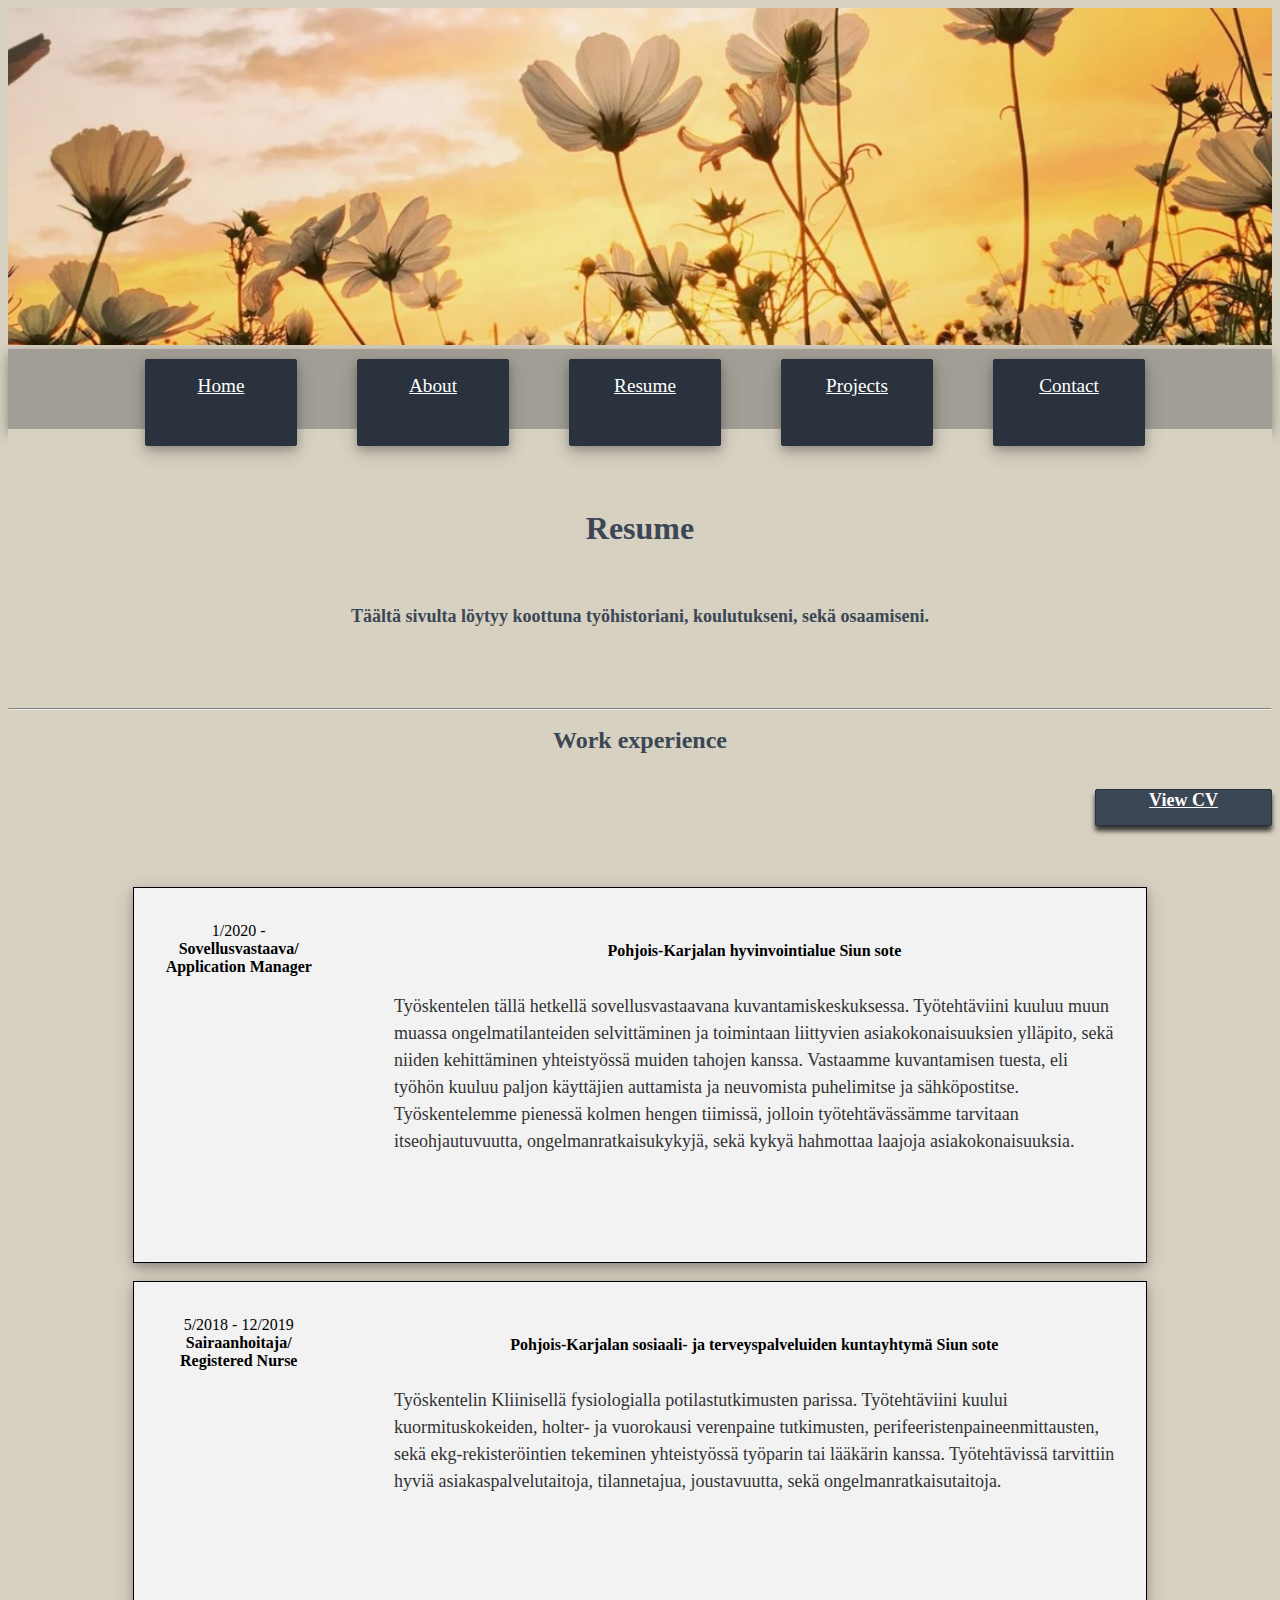
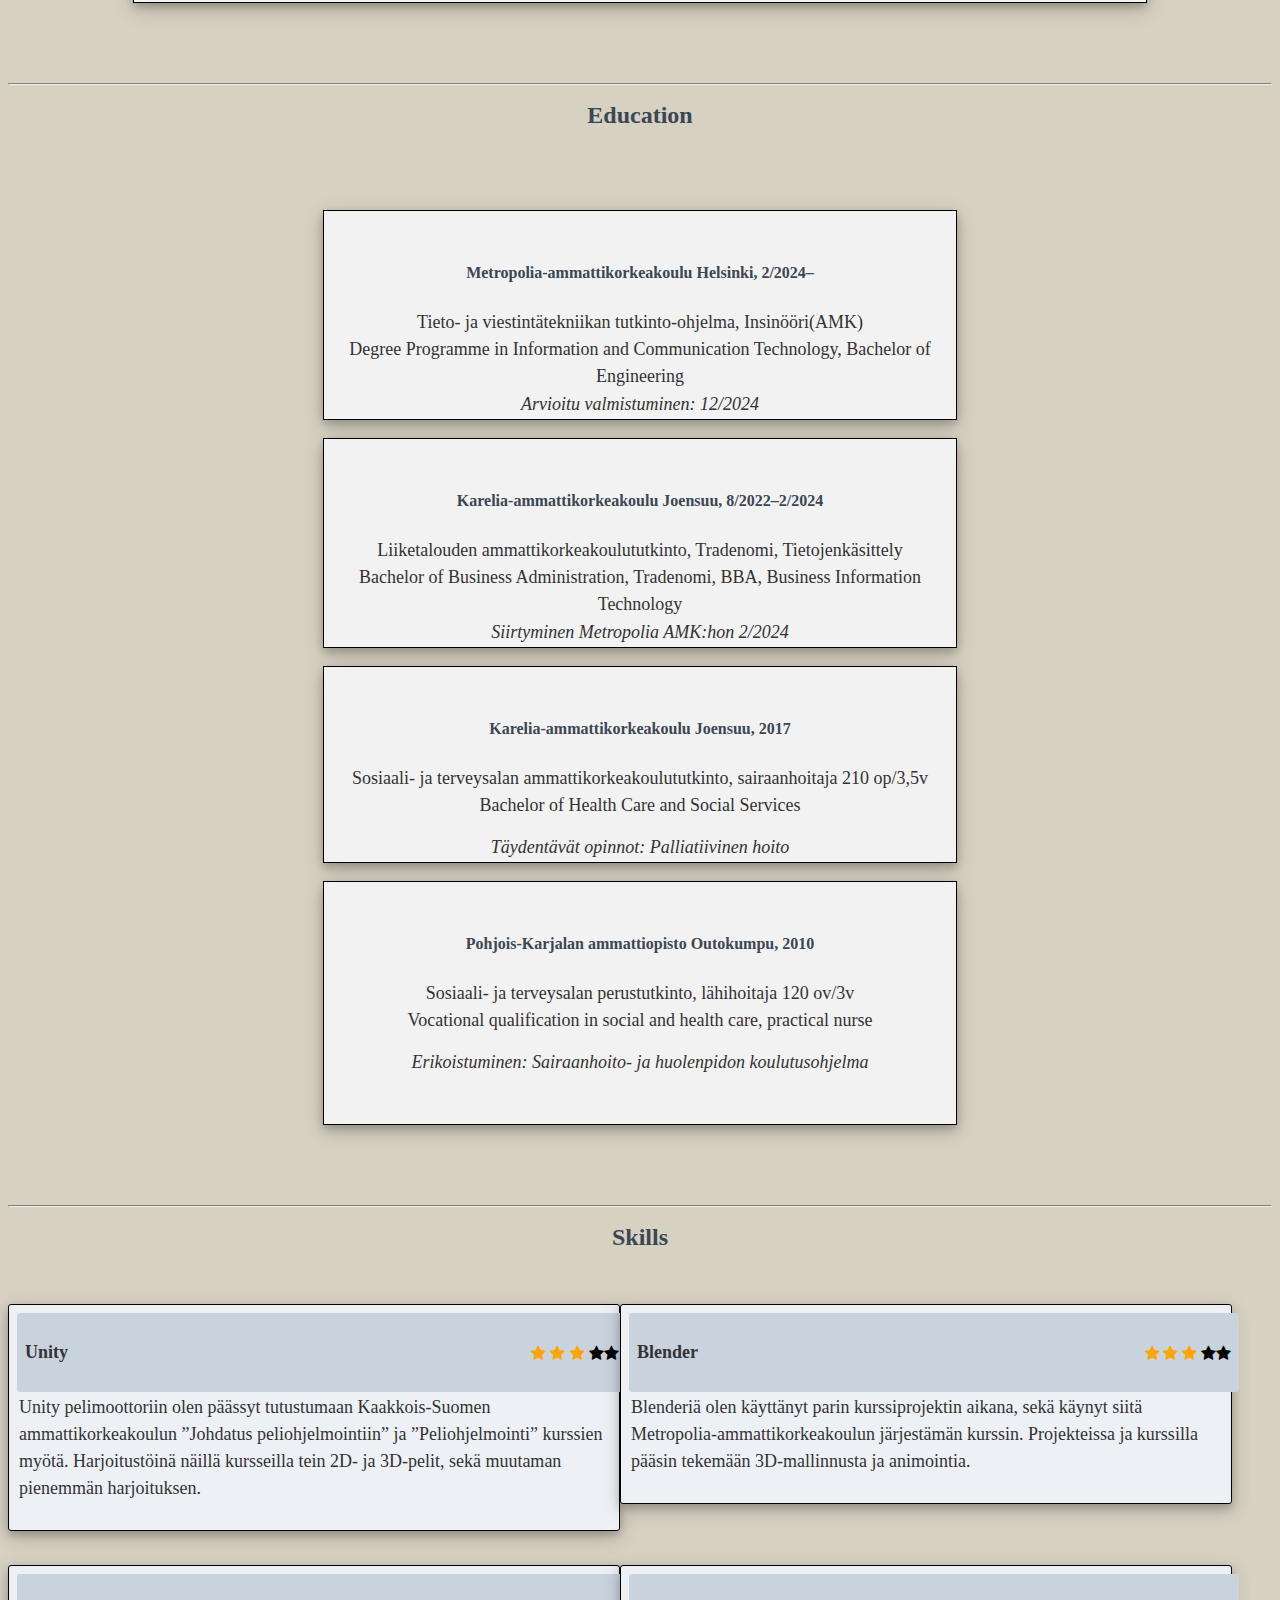
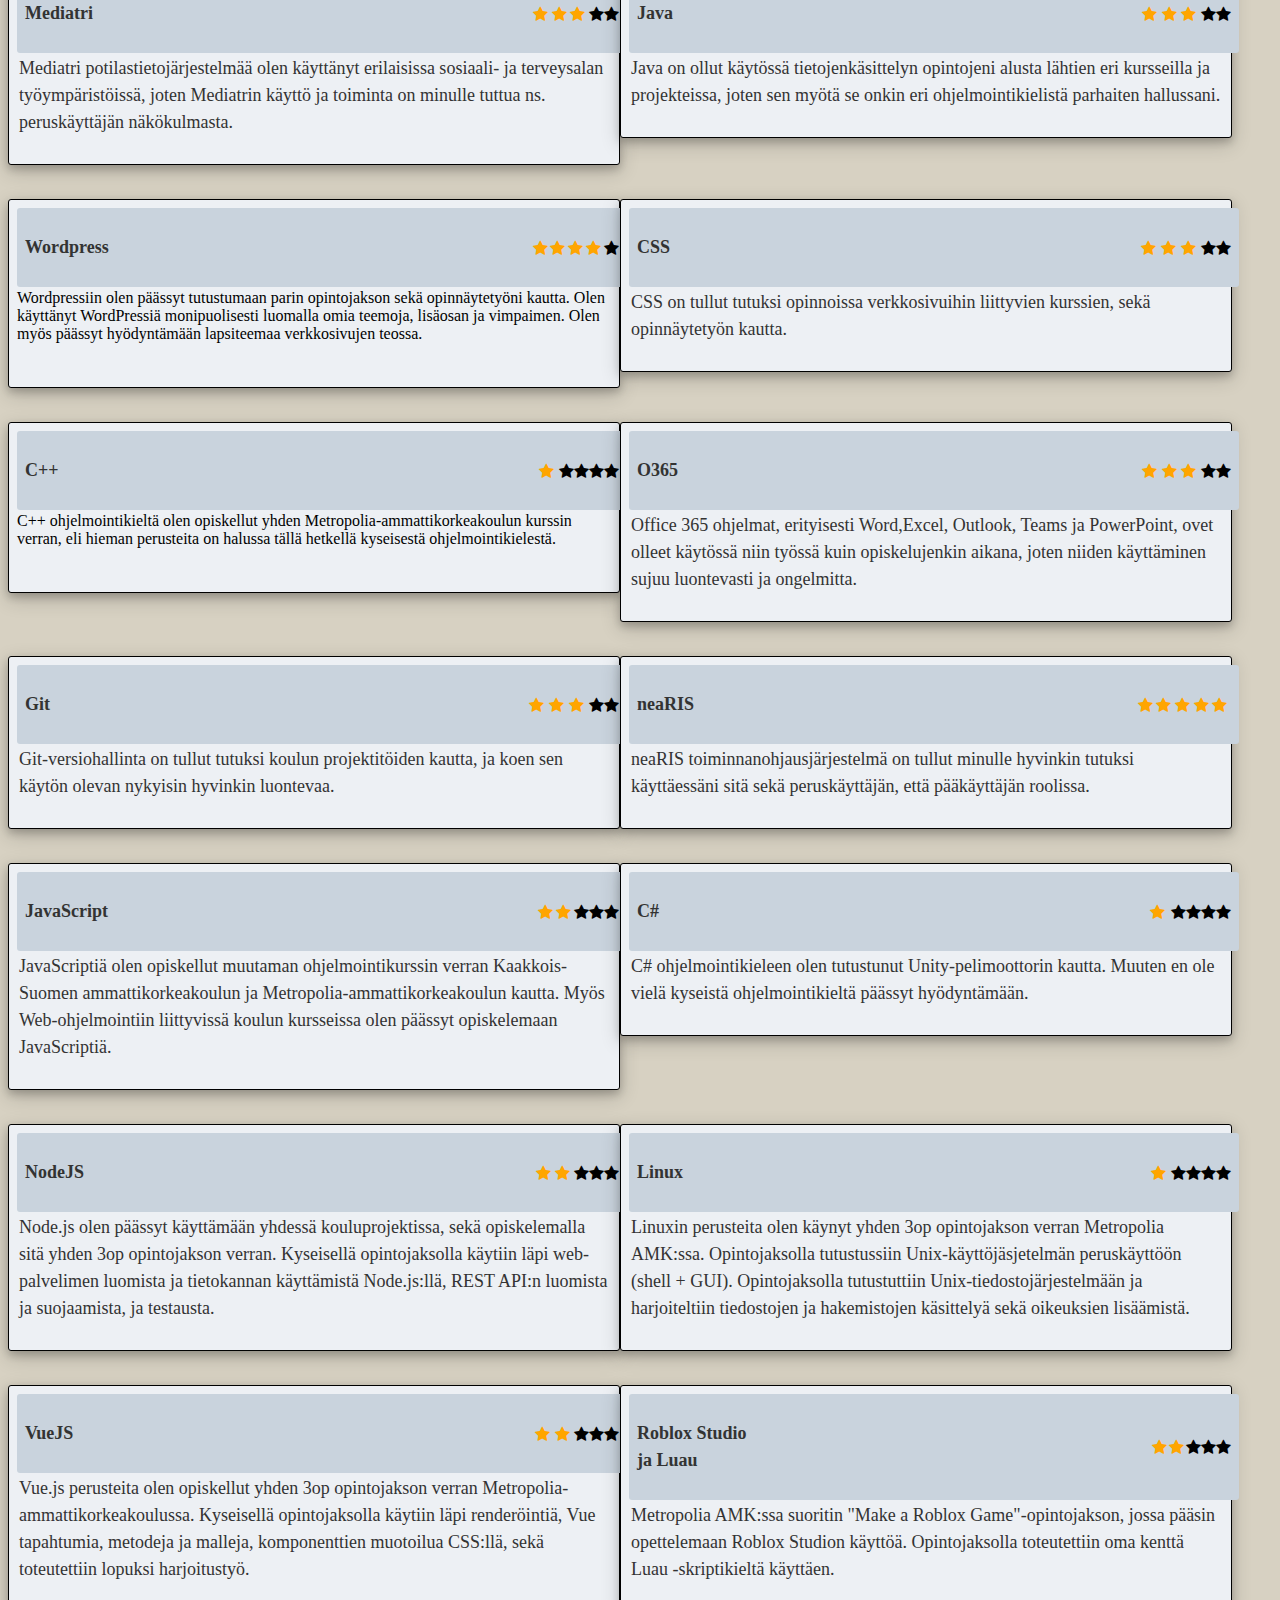
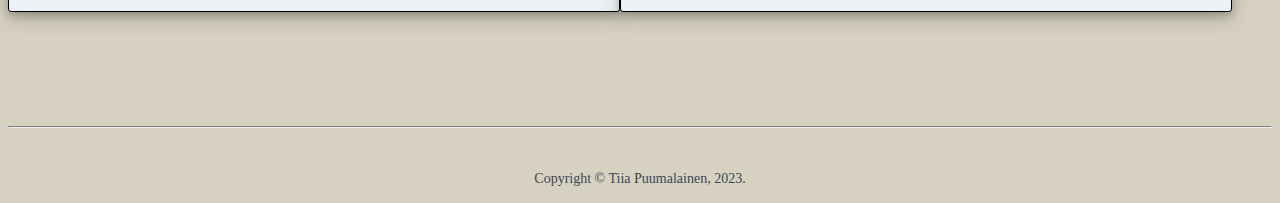
<file: Resume.html>
<!--HTML-versio jota käytetään-->
<!DOCTYPE html>

<html lang="en">
<!--html aloitus tagi-->

<!--Tähtiluokitusta varten, Font Awesome Icon Library-->
<link rel="stylesheet" href="https://cdnjs.cloudflare.com/ajax/libs/font-awesome/4.7.0/css/font-awesome.min.css">

    <!--Yleiset (otsikkotason) määritykset-->
    <head>
        <link rel="stylesheet" href="tyyli.css">
        

        <title> Resume</title>
        <!--Merkistön koodaustapa-->
        <meta charset="utf-8">
        <!--Katseluikkunan leveyden määritys: määritetään seuraamaan ruudun leveyttä-->
        <meta name="viewport" content="width=device-width, initial-scale=1.0">
        <!-- Bootstrap CSS -->
        <link rel="stylesheet" href="https://cdn.jsdelivr.net/npm/bootstrap@4.2.1/dist/css/bootstrap.min.css" integrity="sha384-GJzZqFGwb1QTTN6wy59ffF1BuGJpLSa9DkKMp0DgiMDm4iYMj70gZWKYbI706tWS" crossorigin="anonymous">
        
        
        <!--Oma CSS tiedosto "tyyli"-->
        <link rel="stylesheet" href="tyyli.css">
        <link rel="stylesheet" href="navigointi1.css">
        <script src="JavaScript/navscript.js"></script>

        <!-- (Verkon yli haettu) Bootstrapin tarvitsema JQuery-tiedosto.-->
        
        <script src="https://code.jquery.com/jquery-3.3.1.slim.min.js" integrity="sha384-q8i/X+965DzO0rT7abK41JStQIAqVgRVzpbzo5smXKp4YfRvH+8abtTE1Pi6jizo" crossorigin="anonymous"></script>
        <script src="https://cdn.jsdelivr.net/npm/popper.js@1.14.6/dist/umd/popper.min.js" integrity="sha384-wHAiFfRlMFy6i5SRaxvfOCifBUQy1xHdJ/yoi7FRNXMRBu5WHdZYu1hA6ZOblgut" crossorigin="anonymous"></script>
        <script src="https://cdn.jsdelivr.net/npm/bootstrap@4.2.1/dist/js/bootstrap.min.js" integrity="sha384-B0UglyR+jN6CkvvICOB2joaf5I4l3gm9GU6Hc1og6Ls7i6U/mkkaduKaBhlAXv9k" crossorigin="anonymous"></script>
        <script src="JavaScript/navscript.js"></script>
    </head>

        <body>

               
            <!--Yläpalkin taustanväri-->
            <div class="container-fluid bg-custom2">
                <div class = "row"></div>
            
                <!--Kuvan ja sen skaalaus-->
                <img src="images/kukkasia.jpg" class="img-fluid" style="width: 100%;height: auto;" alt="Yläosankuva"> 
                
                <!--Navigointipalkki-->
              
                <nav class="navbar navbar-inverse navbar-static-top" role="navigation">
                    <div class="container_nav">
                 <div class="navbar-header">
              <button type="button" class="navbar-toggle collapsed" data-toggle="collapse" data-target="#bs-example-navbar-collapse-1">
                <span class="sr-only">Toggle navigation</span>
                <span class="icon-bar"></span>
                <span class="icon-bar"></span>
                <span class="icon-bar"></span>
              </button>
            </div>
                        
                    
            <div class="collapse navbar-collapse" id="bs-example-navbar-collapse-1">
            <ul class="nav navbar-nav">
                
                
                

                <!-- Navigointipalkin painikkeet -->
                <li><a href="index.html" type= button class="btn button-9">Home</a></li>
                <li><a href="About.html" type= button class="btn button-9">About</a></li>
                <li><a href="Resume.html" type= button class="btn button-9">Resume</a></li>
                <li><a href="Projects.html" type= button class="btn button-9">Projects</a></li>
                <li><a href="Contact.html" type= button class="btn button-9">Contact</a></li>
                
                </ul>
            </div> 
            </nav>
        </div>       
              <div class="container-fluid bg-custom">
                <div class = "row"></div>

            <!--Otsikko-->  
            <p class="ex1"></p>
            <h1 class="header-resume" style="width: 100%;height: auto;">Resume</h1>
            <br> 
            <p class="subtitle-resume" style="width: 100%;height: auto;">Täältä sivulta löytyy koottuna työhistoriani, koulutukseni, sekä osaamiseni.</p> 
               <p class="ex1"></p>
               <hr class ="new1">

<!--Work experience alkaa tästä-->
               <h1 class="header-work" style="width: 100%;height: auto;">Work experience</h1>
               <br>
               <li><a href="images/CV_TiiaP_2023.pdf" alt="Link to CV" target="_blank" class="btn button-CV">View CV</a></li>
               <br>
               <p class="ex1"></p>

               
                <div class="grid-container-element">
                    <div class="grid-child-element purple"><br>1/2020 -<br>
                        <strong>Sovellusvastaava/<br> Application Manager</strong>
                    </div>
                    
                    <div class="grid-child-element green"><br><strong>Pohjois-Karjalan hyvinvointialue Siun sote</strong><br>
                        <br>
                        <p style="text-align: left; margin: 15px;">    
                        Työskentelen tällä hetkellä sovellusvastaavana kuvantamiskeskuksessa. Työtehtäviini kuuluu muun muassa ongelmatilanteiden selvittäminen ja toimintaan liittyvien asiakokonaisuuksien ylläpito, sekä niiden kehittäminen yhteistyössä muiden tahojen kanssa. 
                        Vastaamme kuvantamisen tuesta, eli työhön kuuluu paljon käyttäjien auttamista ja neuvomista puhelimitse ja sähköpostitse. 
                        Työskentelemme pienessä kolmen hengen tiimissä, jolloin työtehtävässämme tarvitaan itseohjautuvuutta, ongelmanratkaisukykyjä, sekä kykyä hahmottaa laajoja asiakokonaisuuksia.</div>
                        </p>
                
                </div>
                

                <br>
                
                
                    <div class="grid-container-element">
                        <div class="grid-child-element purple"><br>5/2018 - 12/2019<br>
                            <strong>Sairaanhoitaja/<br> Registered Nurse</strong>
                        </div>
                        
                        <div class="grid-child-element green"><br><strong>Pohjois-Karjalan sosiaali- ja terveyspalveluiden kuntayhtymä Siun sote</strong><br>
                            <br>  
                            <p style="text-align: left; margin: 15px;">
                            Työskentelin Kliinisellä fysiologialla potilastutkimusten parissa. 
                            Työtehtäviini kuului kuormituskokeiden, holter- ja vuorokausi verenpaine tutkimusten, perifeeristenpaineenmittausten, sekä ekg-rekisteröintien tekeminen yhteistyössä työparin tai lääkärin kanssa. 
                            Työtehtävissä tarvittiin hyviä asiakaspalvelutaitoja, tilannetajua, joustavuutta, sekä ongelmanratkaisutaitoja. </div>
                            </p>
                        </div>
                    </div>
                    </div>
    
                    <p class="ex1"></p>
                    <hr class ="new1">
                   
<!--Education alkaa tästä-->

                <h1 class="header-work" style="width: 100%;height: auto;">Education</h1>

                    <p class="ex1"></p>

                    <div class="greybackground2">
                        <div class="grid-container-element2">
                            <div id="greybackgroundtext2">
                            <br>
                                
                                <p class="education_text vw"><strong>Metropolia-ammattikorkeakoulu Helsinki, 2/2024–</strong></p>
                                
                                <p style="text-align: center; margin: 1px;">  
                                Tieto- ja viestintätekniikan tutkinto-ohjelma, Insinööri(AMK)<br>
                                Degree Programme in Information and Communication Technology,  Bachelor of Engineering
                                </p>
                                
                                <p style="text-align: center; margin: 1px;">            
                                <em>Arvioitu valmistuminen: 12/2024</em> </p>
                            </div>
                            </div>
                        </div>
                        </div>
                        </div>

                        <br>

                    <div class="greybackground2">
                        <div class="grid-container-element2">
                            <div id="greybackgroundtext2">
                            <br>
                                
                                <p class="education_text vw"><strong>Karelia-ammattikorkeakoulu Joensuu, 8/2022–2/2024</strong></p>
                                
                                <p style="text-align: center; margin: 1px;">  
                                Liiketalouden ammattikorkeakoulututkinto, Tradenomi, Tietojenkäsittely<br>
                                Bachelor of Business Administration, Tradenomi, BBA, Business Information Technology
                                </p>
                                
                                <p style="text-align: center; margin: 1px;">            
                                <em>Siirtyminen Metropolia AMK:hon 2/2024</em> </p>
                            </div>
                            </div>
                        </div>
                        </div>
                        </div>

                        <br>

                        <div class="greybackground2">
                            <div class="grid-container-element2">
                                <div id="greybackgroundtext2">
                                    <br>
                                    <p class="education_text"><strong>Karelia-ammattikorkeakoulu Joensuu, 2017</strong>
                                    <br>
                                    <br>
                                    <p style="text-align: center; margin: 15px;">  
                                    Sosiaali- ja terveysalan ammattikorkeakoulututkinto, sairaanhoitaja 210 op/3,5v<br>
                                    Bachelor of Health Care and Social Services
                                    </p>
                                             
                                   <p style="text-align: center; margin: 1px;"> <em>Täydentävät opinnot: Palliatiivinen hoito</em> </p></div>
                                </div>
                            </div>
                            </div>
                        

                            <br>

                            <div class="greybackground2">
                                <div class="grid-container-element2">
                                    <div id="greybackgroundtext2" class="grid-child-element green">
                                    
                                        <p class="education_text"><strong>Pohjois-Karjalan ammattiopisto Outokumpu, 2010</strong>
                                        <br>
                                        <br>
                                        <p style="text-align: center; margin: 15px;">     
                                        Sosiaali- ja terveysalan perustutkinto, lähihoitaja 120 ov/3v<br>
                                        Vocational qualification in social and health care, practical nurse
                                        </p>
                                         
                                        <p style="text-align: center; margin: 1px;">          
                                        <em>Erikoistuminen: Sairaanhoito- ja huolenpidon koulutusohjelma</em> </p></div>
                                    </div>
                                </div>
                                </div>
                                

                    <p class="ex1"></p>
                    <hr class ="new1">


<!--Skills alkaa tästä-->
<style>
    /*Tähtiluokitusta varten*/
    .checked {
      color: orange;
      width: 25px;
    }
    </style>



<h1 class="header-work" style="width: 100%;height: auto;">Skills</h1>

<br>
<br>
                <div class="col-xs-10 col-sm-6 col-lg-12">
                    <div class="row justify-content-center">
                    <div class="row">
                        <div class="col-xs-10 col-sm-6 col-lg-6">
                    <div class="rectangle-20">
                        <div class="renctangle-22">
                            <div id="skills_background">
                                
                               
                            <div class="rectangle-21" style="width: 100%;height: auto;"> 
                            <p><strong>Unity</strong> 
                            <div class="checked" style="width: 100%;height: auto;"> </div>
                            
                            <span class="fa fa-star checked"></span>
                            <span class="fa fa-star checked"></span>
                            <span class="fa fa-star checked"></span>
                            <span class="fa fa-star"></span>
                            <span class="fa fa-star"></span>
                        </div>

                        
                               <p style="text-align: left; margin: 2px;">
                                Unity pelimoottoriin olen päässyt tutustumaan Kaakkois-Suomen ammattikorkeakoulun ”Johdatus peliohjelmointiin” ja ”Peliohjelmointi” kurssien myötä. 
                                Harjoitustöinä näillä kursseilla tein 2D- ja 3D-pelit, sekä muutaman pienemmän harjoituksen. 
                                </p>
                                <br>
                                             
                            
                            </div>

                            </div>
                        </div>
                    </div>
                        
                        
                        <br>
                        
        <!--Blender-->     
        <div class="col-xs-10 col-sm-6 col-lg-6">    
                    <div class="rectangle-20">
                        <div class="renctangle-22">
                            <div id="skills_background">
                               
                   <div class="rectangle-21" style="width: 100%;height: auto;"> 
                    <p> <strong>Blender</strong> 
                    <div class="checked" style="width: 100%;height: auto;"> </div>
                    
                            
                    <span class="fa fa-star checked"></span>
                    <span class="fa fa-star checked"></span>
                    <span class="fa fa-star checked"></span>
                    <span class="fa fa-star"></span>
                    <span class="fa fa-star"></span>
                </div>
                        
                        <p style="text-align: left; margin: 2px;">
                        Blenderiä olen käyttänyt parin kurssiprojektin aikana, sekä käynyt siitä Metropolia-ammattikorkeakoulun järjestämän kurssin.
                        Projekteissa ja kurssilla pääsin tekemään 3D-mallinnusta ja animointia. 
                        </p>
                        <br> 
                    </div>
                </div>
              </div>
            </div>
          </div>
        </div>
      </div>

                
        <!--Mediatri-->
            <br> 
            <div class="col-xs-10 col-sm-6 col-lg-12">
                <div class="row justify-content-center">
                <div class="row">
                    <div class="col-xs-10 col-sm-6 col-lg-6">
                <div class="rectangle-20">
                    <div class="renctangle-22">
                        <div id="skills_background">
                        
           <div class="rectangle-21" style="width: 100%;height: auto;"> 
           <p> <strong>Mediatri</strong> 
           <div class="checked" style="width: 100%;height: auto;"> </div>
            
                    
            <span class="fa fa-star checked"></span>
            <span class="fa fa-star checked"></span>
            <span class="fa fa-star checked"></span>
            <span class="fa fa-star"></span>
            <span class="fa fa-star"></span>
            </div>
     
                
                <p style="text-align: left; margin: 2px;">
                Mediatri potilastietojärjestelmää olen käyttänyt erilaisissa sosiaali- ja terveysalan työympäristöissä, joten Mediatrin käyttö ja toiminta
                on minulle tuttua ns. peruskäyttäjän näkökulmasta.
                </p>
                <br> 
            </div>
        </div>
      </div>
    </div>
                <br> 
        <!--Java-->  
            <br> 
            <div class="col-xs-10 col-sm-6 col-lg-6">
                <div class="rectangle-20">
                  <div class="renctangle-22">
                    <div id="skills_background">
                    
           <div class="rectangle-21" style="width: 100%;height: auto;"> 
            <p><strong>Java</strong> 
           <div class="checked" style="width: 100%;height: auto;"> </div>
            
                    
            <span class="fa fa-star checked"></span>
            <span class="fa fa-star checked"></span>
            <span class="fa fa-star checked"></span>
            <span class="fa fa-star"></span>
            <span class="fa fa-star"></span>
        </div>
                
                <p style="text-align: left; margin: 2px;">
                Java on ollut käytössä tietojenkäsittelyn opintojeni alusta lähtien eri kursseilla ja projekteissa, joten sen myötä se onkin eri ohjelmointikielistä parhaiten hallussani.
                </p>
                <br>
                
            </div>
            </div>
        </div>
        </div>
    </div>
    </div>
    </div>

    <!--WordPress-->  
    <br> 
    <div class="col-xs-10 col-sm-6 col-lg-12">
        <div class="row justify-content-center">
          <div class="row">
            <div class="col-xs-10 col-sm-6 col-lg-6">
              <div class="rectangle-20">
                <div class="renctangle-22">
                  <div id="skills_background">
               
    <div class="rectangle-21" style="width: 100%;height: auto;"> 
    <p><strong>Wordpress</strong> 
    <div class="checked" style="width: 100%;height: auto;"> </div>
    
            
    <span class="fa fa-star checked"></span>
    <span class="fa fa-star checked"></span>
    <span class="fa fa-star checked"></span>
    <span class="fa fa-star checked"></span>
    <span class="fa fa-star"></span>
    </div>
        
        <p style="text-align: left; margin: 2px;"></p>
        Wordpressiin olen päässyt tutustumaan parin opintojakson sekä opinnäytetyöni kautta.
        Olen käyttänyt WordPressiä monipuolisesti luomalla omia teemoja, lisäosan ja vimpaimen. 
        Olen myös päässyt hyödyntämään lapsiteemaa verkkosivujen teossa.
        </p>
        <br> 
    </div>
</div>
</div>
</div>

<!--CSS-->  
    <br> 
    <div class="col-xs-10 col-sm-6 col-lg-6">
        <div class="rectangle-20">
          <div class="renctangle-22">
            <div id="skills_background">
            
   <div class="rectangle-21" style="width: 100%;height: auto;"> 
   <p><strong>CSS</strong> 
   <div class="checked" style="width: 100%;height: auto;"></div>
    
            
    <span class="fa fa-star checked"></span>
    <span class="fa fa-star checked"></span>
    <span class="fa fa-star checked"></span>
    <span class="fa fa-star"></span>
    <span class="fa fa-star"></span>
    </div>
        
        <p style="text-align: left; margin: 2px;">
        CSS on tullut tutuksi opinnoissa verkkosivuihin liittyvien kurssien, sekä opinnäytetyön kautta.
        </p>
        <br>
    </div>
</div>
</div>
</div>
</div>
</div>
</div>
        <!--C++-->  
            <br> 
            <div class="col-xs-10 col-sm-6 col-lg-12">
                <div class="row justify-content-center">
                  <div class="row">
                    <div class="col-xs-10 col-sm-6 col-lg-6">
                      <div class="rectangle-20">
                        <div class="renctangle-22">
                          <div id="skills_background">
                       
            <div class="rectangle-21" style="width: 100%;height: auto;"> 
            <p><strong>C++</strong> 
            <div class="checked" style="width: 100%;height: auto;"> </div>
            
                    
            <span class="fa fa-star checked"></span>
            <span class="fa fa-star "></span>
            <span class="fa fa-star "></span>
            <span class="fa fa-star"></span>
            <span class="fa fa-star"></span>
            </div>
                
                <p style="text-align: left; margin: 2px;"></p>
                C++ ohjelmointikieltä olen opiskellut yhden Metropolia-ammattikorkeakoulun kurssin verran, eli hieman perusteita on halussa tällä hetkellä kyseisestä ohjelmointikielestä.
                </p>
                <br> 
            </div>
        </div>
    </div>
    </div>
    
        <!--O365-->  
            <br> 
            <div class="col-xs-10 col-sm-6 col-lg-6">
                <div class="rectangle-20">
                  <div class="renctangle-22">
                    <div id="skills_background">
                    
           <div class="rectangle-21" style="width: 100%;height: auto;"> 
           <p><strong>O365</strong> 
           <div class="checked" style="width: 100%;height: auto;"></div>
            
                    
            <span class="fa fa-star checked"></span>
            <span class="fa fa-star checked"></span>
            <span class="fa fa-star checked"></span>
            <span class="fa fa-star"></span>
            <span class="fa fa-star"></span>
            </div>
                
                <p style="text-align: left; margin: 2px;">
                Office 365 ohjelmat, erityisesti Word,Excel, Outlook, Teams ja PowerPoint, ovet olleet käytössä niin työssä kuin opiskelujenkin aikana,
                joten niiden käyttäminen sujuu luontevasti ja ongelmitta.
                </p>
                <br>
            </div>
        </div>
      </div>
    </div>
    </div>
    </div>
    </div>
    
        <!--Git-->  
        <br> 
        <div class="col-xs-10 col-sm-6 col-lg-12">
            <div class="row justify-content-center">
              <div class="row">
                <div class="col-xs-10 col-sm-6 col-lg-6">
                  <div class="rectangle-20">
                    <div class="renctangle-22">
                      <div id="skills_background">
                
       <div class="rectangle-21" style="width: 100%;height: auto;">
       <p><strong>Git</strong>
       <div class="checked" style="width: 100%;height: auto;"> </div>
        
                
        <span class="fa fa-star checked"></span>
        <span class="fa fa-star checked"></span>
        <span class="fa fa-star checked"></span>
        <span class="fa fa-star"></span>
        <span class="fa fa-star"></span>
        </div>
            
            <p style="text-align: left; margin: 2px;">
            Git-versiohallinta on tullut tutuksi koulun projektitöiden kautta, ja koen sen käytön olevan nykyisin hyvinkin luontevaa.
            </p>
            <br>
        </div>
        </div> 
        </div>
        </div>

        <!--NeaRIS-->  
        <br> 
        <div class="col-xs-10 col-sm-6 col-lg-6">
            <div class="rectangle-20">
              <div class="renctangle-22">
                <div id="skills_background">
                
        <div class="rectangle-21" style="width: 100%;height: auto;">
        <p><strong>neaRIS</strong> 
        <div class="checked" style="width: 100%;height: auto;"> </div>
        
                
        <span class="fa fa-star checked"></span>
        <span class="fa fa-star checked"></span>
        <span class="fa fa-star checked"></span>
        <span class="fa fa-star checked"></span>
        <span class="fa fa-star checked"></span>
        </div>
            
            <p style="text-align: left; margin: 2px;">
            neaRIS toiminnanohjausjärjestelmä on tullut minulle hyvinkin tutuksi käyttäessäni sitä sekä peruskäyttäjän, että pääkäyttäjän roolissa.
            </p>
            <br>
            
        </div>
    </div>
    </div>
    </div>
    </div>
    </div>
    </div>

        <!--JavaScript-->  
        <br> 
        <div class="col-xs-10 col-sm-6 col-lg-12">
            <div class="row justify-content-center">
              <div class="row">
                <div class="col-xs-10 col-sm-6 col-lg-6">
                  <div class="rectangle-20">
                    <div class="renctangle-22">
                      <div id="skills_background">
                
        <div class="rectangle-21" style="width: 100%;height: auto;"> 
        <p><strong>JavaScript</strong> 
        <div class="checked" style="width: 100%;height: auto;"> </div>
        
                
        <span class="fa fa-star checked"></span>
        <span class="fa fa-star checked"></span>
        <span class="fa fa-star"></span>
        <span class="fa fa-star"></span>
        <span class="fa fa-star"></span>
        </div>
            
            <p style="text-align: left; margin: 2px;">
            JavaScriptiä olen opiskellut muutaman ohjelmointikurssin verran Kaakkois-Suomen ammattikorkeakoulun ja Metropolia-ammattikorkeakoulun kautta.
            Myös Web-ohjelmointiin liittyvissä koulun kursseissa olen päässyt opiskelemaan JavaScriptiä. 
            </p>
            <br>
        </div>
        </div>   
    </div>
    </div>

        <!--C#-->  
        <br> 
        <div class="col-xs-10 col-sm-6 col-lg-6">
        <div class="rectangle-20">
          <div class="renctangle-22">
            <div id="skills_background">
                
        <div class="rectangle-21" style="width: 100%;height: auto;"> 
        <p><strong>C#</strong> 
        <div class="checked" style="width: 100%;height: auto;"> </div>
        
                
        <span class="fa fa-star checked"></span>
        <span class="fa fa-star"></span>
        <span class="fa fa-star"></span>
        <span class="fa fa-star"></span>
        <span class="fa fa-star"></span>
        </div>
            
            <p style="text-align: left; margin: 2px;">
            C# ohjelmointikieleen olen tutustunut Unity-pelimoottorin kautta. Muuten en ole vielä kyseistä ohjelmointikieltä päässyt hyödyntämään.
            </p>
            <br>
        </div>
        </div>
    </div>
    </div>
    </div>
    </div>
    </div>

    <!--NodeJS-->  
    <br> 
    <div class="col-xs-10 col-sm-6 col-lg-12">
        <div class="row justify-content-center">
          <div class="row">
            <div class="col-xs-10 col-sm-6 col-lg-6">
              <div class="rectangle-20">
                <div class="renctangle-22">
                  <div id="skills_background">
            
    <div class="rectangle-21" style="width: 100%;height: auto;"> 
    <p><strong>NodeJS</strong> 
    <div class="checked" style="width: 100%;height: auto;"> </div>
    
            
    <span class="fa fa-star checked"></span>
    <span class="fa fa-star checked"></span>
    <span class="fa fa-star"></span>
    <span class="fa fa-star"></span>
    <span class="fa fa-star"></span>
    </div>
        
        <p style="text-align: left; margin: 2px;">
        Node.js olen päässyt käyttämään yhdessä kouluprojektissa, sekä opiskelemalla sitä yhden 3op opintojakson verran.
        Kyseisellä opintojaksolla käytiin läpi web-palvelimen luomista ja tietokannan käyttämistä Node.js:llä, REST API:n luomista ja suojaamista, ja testausta.
        </p>
        <br>
    </div>
    </div>   
</div>
</div>

    <!--Linux-->  
    <br> 
    <div class="col-xs-10 col-sm-6 col-lg-6">
    <div class="rectangle-20">
      <div class="renctangle-22">
        <div id="skills_background">
            
    <div class="rectangle-21" style="width: 100%;height: auto;"> 
    <p><strong>Linux</strong> 
    <div class="checked" style="width: 100%;height: auto;"> </div>
    
            
    <span class="fa fa-star checked"></span>
    <span class="fa fa-star"></span>
    <span class="fa fa-star"></span>
    <span class="fa fa-star"></span>
    <span class="fa fa-star"></span>
    </div>
        
        <p style="text-align: left; margin: 2px;">
        Linuxin perusteita olen käynyt yhden 3op opintojakson verran Metropolia AMK:ssa. Opintojaksolla tutustussiin Unix-käyttöjäsjetelmän peruskäyttöön (shell + GUI).
        Opintojaksolla tutustuttiin Unix-tiedostojärjestelmään ja harjoiteltiin tiedostojen ja hakemistojen käsittelyä sekä oikeuksien lisäämistä. 
        </p>
        <br>
    </div>
    </div>
</div>
</div>
</div>
</div>
</div>

    <!--Vue.js-->  
    <br> 
    <div class="col-xs-10 col-sm-6 col-lg-12">
        <div class="row justify-content-center">
          <div class="row">
            <div class="col-xs-10 col-sm-6 col-lg-6">
              <div class="rectangle-20">
                <div class="renctangle-22">
                  <div id="skills_background">
            
    <div class="rectangle-21" style="width: 100%;height: auto;"> 
    <p><strong>VueJS</strong> 
    <div class="checked" style="width: 100%;height: auto;"> </div>
    
            
    <span class="fa fa-star checked"></span>
    <span class="fa fa-star checked"></span>
    <span class="fa fa-star"></span>
    <span class="fa fa-star"></span>
    <span class="fa fa-star"></span>
    </div>
        
        <p style="text-align: left; margin: 2px;">
        Vue.js perusteita olen opiskellut yhden 3op opintojakson verran Metropolia-ammattikorkeakoulussa.
        Kyseisellä opintojaksolla käytiin läpi renderöintiä, Vue tapahtumia, metodeja ja malleja, komponenttien muotoilua CSS:llä, sekä toteutettiin lopuksi harjoitustyö.
        </p>
        <br>
    </div>
    </div>   
</div>
</div>

    <!--Roblox Studio-->  
    <br> 
    <div class="col-xs-10 col-sm-6 col-lg-6">
    <div class="rectangle-20">
      <div class="renctangle-22">
        <div id="skills_background">
            
    <div class="rectangle-21" style="width: 100%;height: auto;"> 
    <p><strong>Roblox Studio ja Luau</strong> 
    <div class="checked" style="width: 100%;height: auto;"> </div>
    
            
    <span class="fa fa-star checked"></span>
    <span class="fa fa-star checked"></span>
    <span class="fa fa-star"></span>
    <span class="fa fa-star"></span>
    <span class="fa fa-star"></span>
    </div>
        
        <p style="text-align: left; margin: 2px;">
        Metropolia AMK:ssa suoritin "Make a Roblox Game"-opintojakson, jossa pääsin opettelemaan Roblox Studion käyttöä.
        Opintojaksolla toteutettiin oma kenttä Luau -skriptikieltä käyttäen. 
        </p>
        <br>
    </div>
    </div>
</div>
</div>
</div>
</div>
</div>

        <br>

            <p class="ex1"></p>
                    
                <hr class ="new1"></hr>
                <br> 
                <p class="copyright" style="width: 100%;height: auto;">Copyright © Tiia Puumalainen, 2023.</p>
                
        </body>
    </html>
</file>
<file: tyyli.css>
/*-------------------------------------------Home-sivu------------------------------------------------------------------*/

/*taustan väri*/
body {
    background-color: rgb(215, 209, 194);
  }

.bg-custom{
    background-color: #d7d1c2;
}
/*navigaatiopalkin väri ja asettelu*/
.bg-palkki{
    width: 1800px;
	height: 66px;
	padding: 8px 8px 8px 8px;
    background-color: #a19e95;
    border-radius: 3px 3px 3px 3px;
	box-shadow: 0 4px 8px 0 rgba(0, 0, 0, 0.2), 0 6px 20px 0 rgba(0, 0, 0, 0.19);
		
}


@media (max-width: 767px) {
    h1 {
        font-size: 28px;
    }
    .subtitle-contact {
        font-size: 16px;
    }
    .header_details {
        font-size: 24px;
    }
    .contact_info {
        font-size: 16px;
    }
    .btn {
        font-size: 14px;
        padding: 10px;
    }
}

.rectangle-14 {
	width: 840px;
	height: 76px;
	padding: 8px 8px 8px 8px;
	background: #d7d1c2;
	border-radius: 3px 3px 3px 3px;
}

/*.image-placeholder-1 {
	width: 841px; 
	height: 225px;
	box-shadow: 0 4px 8px 0 rgba(0, 0, 0, 0.2), 0 6px 20px 0 rgba(0, 0, 0, 0.19);
	
}
.rectangle-12 {
	width: 840px;
	height: 66px;
	padding: 8px 8px 8px 8px;
	background: #a19e95;
	border-radius: 3px 3px 3px 3px;
} */


/*Painikkeet*/
.button-9 {
	width: 110px;
	height: 35px;
	padding: 0px 10px 0px 10px;
	background-color: #29323d;
	color: #ffffff;
	border-color: #29323d;
	border-width: 1px;
	border-style: solid;
	border-radius: 2px 2px 2px 2px;
	font-family: "Open Sans";
	font-weight: 700;
	font-size: 18px;
	text-align: center;
	box-shadow: 0 4px 8px 0 rgba(0, 0, 0, 0.2), 0 6px 20px 0 rgba(0, 0, 0, 0.19);
	display: inline-flex;
	
   
}

/*.selected{
	background-color: rgb(119, 119, 119);
    color: rgb(22, 21, 21);
}*/

  /* Send -painikkeen ulkoasu yms. */
  input[type=button-9] {
    background-color: #29323d;
    color: white;
    padding: 12px 20px;
    border: none;
    border-radius: 4px;
    cursor: pointer;
	box-shadow: 0 4px 8px 0 rgba(0, 0, 0, 0.2), 0 6px 20px 0 rgba(0, 0, 0, 0.19);
  }

 /* a:hover {
	color: rgb(0, 0, 0);
	background-color: #ccc6c6;
	
  }*/
 

/*.rectangle-13 {
	width: 840px;
	height: 307px;
	padding: 8px 8px 8px 8px;
	background: #d7d1c2;
	border-radius: 3px 3px 3px 3px;
}*/


/*Otsikko*/
.paaotsikko {
	width: 1600px;
	height: 35px;
	color: #3b4754;
	font-family: "garamond";
	font-weight: bold;
	font-size: 34px;
	line-height: 1.2;
	text-align: center;
}

/*Alaotsikko*/
.alaotsikko {
	width: 1600px;
	height: 104px;
	color: #3b4754;
	font-family: "Open Sans";
	font-weight: 600;
	font-size: 18px;
	line-height: 1.3;
	text-align: center;
}
/*tyhjä väli, yleisesti käytössä joka sivulla + omat tarvittaessa*/
  p.ex1 {
    margin: 80px;
  }

  li {
    text-align:right;
  }

 ul{
    list-style-type:none;
    padding:0px;
    margin:0px;
}
/*Flexbox*/
#menu {
    display: flex;
    gap: 1rem;
  }
  
  /*listauksen sijainti ja välit painikkeiden väliin*/
  li {
    display:inline;
    padding: 10px 20px;
	list-style-type: none;
}
/*Painikkeet oikealle puolelle sivua*/
.align-right {
    text-align: right;
    border: 0;
  }
  /*Painikkeet oikealle puolelle sivua*/
.align-center {
    text-align: center;
    border: 0;
  }

  /*Erotinviiva*/
hr.new1 {
    border-top: 1px solid grey
  }

  /*Hamburgermenua varten*/
  
  .links-container {
	display: flex;
	justify-content: center;
  }
  

/*-------------------------------------------About-sivu------------------------------------------------------------------*/

.header-about {
	width: 1600px;
	height: 35px;
	color: #3b4754;
	font-family: "Sumana";
	font-weight: bold;
	font-size: 32px;
	line-height: 1.2;
	text-align: center;
	}

	.container_about {
    border-radius: 5px;
    background-color: #edf0f4;
    padding: 20px;
	width: 90%;
	height: 750px;
	}


	.col-xs-8 {
	background-color: #edf0f4;
	padding: 20px;
	box-shadow: 0 4px 8px 0 rgba(0, 0, 0, 0.2), 0 6px 20px 0 rgba(0, 0, 0, 0.19);
  	}
  
  	.row {
	display: flex;
	flex-wrap: wrap;
  	}
  
  	.col-xs-4, .col-sm-3, .col-lg-3 {
	padding: 10px;
  	}
  
  	.img-size {
	width: 100%;
	border-radius: 50%;
	height: auto;
	box-shadow: 0 4px 8px 0 rgba(0, 0, 0, 0.2), 0 6px 20px 0 rgba(0, 0, 0, 0.19);
  	}

	.img-fluid {
		width: 100%;
		height: auto;
	}
  
  	p {
	font-size: 18px;
	line-height: 1.5;
	color: #333;
	font-family: "Sumana";	
  	}


	.greybackground {
    background-color: #edf0f4;
    width: 85%;
    margin-right: auto;
    margin-left: auto;
    margin-top: 10px;
    }
    /*taustaboksi*/
   .greybackgroundcontent {
    background-color: #edf0f4;
    height: 600px;
    width: 1200px;
    margin-right: auto;
    margin-left: auto;  
    }

    #greybackgroundtext,#greybackgroundimage {
    height: 250px;
    width:50%;
    font-family: "Sumana";
    font-weight: 500;
    font-size: 16px;
    line-height: 1.3;
    text-align: left;
    display:inline-block;
    vertical-align:middle;
    }

    /*tyhjä väli*/
    p.ex_about {
    margin: 80px;
    }

  	/*Alareunan Copyright*/
  	.copyright {
	width: 263px;
	height: 28px;
	color: #3b4754;
	font-family: "Open Sans";
	font-weight: 400;
	font-size: 14px;
	line-height: 1.5;
	text-align: center;
	}

	video {
	display: block;
	margin: auto;
  	}

/*-------------------------------------------Resume-sivu------------------------------------------------------------------*/

.header-resume {
	width: 1600px;
	height: 35px;
	color: #3b4754;
	font-family: "Sumana";
	font-weight: bold;
	font-size: 32px;
	line-height: 1.2;
	text-align: center;
	}
/*Info*/
	.subtitle-resume {
	width: 1600px;
	height: 104px;
	color: #3b4754;
	font-family: "Open Sans";
	font-weight: 600;
	font-size: 18px;
	line-height: 1.3;
	text-align: center;
	}
/*CV painike*/
	.button-CV {
	width: 155px;
	height: 35px;
	float: right;
	padding: 0px 10px 0px 10px;
	box-shadow: 0px 5px 5px rgba(0, 0, 0, 0.75);
	background: #3b4754;
	color: #ffffff;
	border-color: #29323d;
	border-width: 1px;
	border-style: solid;
	border-radius: 2px 2px 2px 2px;
	font-family: "Open Sans";
	font-weight: 700;
	font-size: 18px;
	text-align: center;
	}

	.button-CV:hover {
	background-color: whitesmoke;
	border: 2px; color: #29323d;
  	}

/*Otsikko work experience*/
	.header-work {
	width: 1600px;
	height: 35px;
	color: #3b4754;
	font-family: "Sumana";
	font-weight: bold;
	font-size: 24px;
	line-height: 1.2;
	text-align: center;
	}

	p.ex_resume {
    margin: 30px;
  	}

/*"Laatikko experiencelle*/
@media screen and (min-width: 768px) {
	.grid-container-element { 
    display: grid; 
    grid-template-columns: 0.8fr 3fr; 
    grid-gap: 20px; 
    border: 1px solid black; 
    width: 80%;
	margin: 0 auto;
	background-color: #f2f2f2;
	box-shadow: 0 4px 8px 0 rgba(0, 0, 0, 0.2), 0 6px 20px 0 rgba(0, 0, 0, 0.19); 
	}

	.grid-child-element {
		padding: 1rem;
		text-align: center;
		border-radius: 1rem;
	  }
	
	}
	
	/* Apply styles to elements on screens smaller than 768px */
	@media screen and (max-width: 767px) {
	  .grid-container-element {
		display: block;
		margin: 1rem 0;
		background-color: #f2f2f2;
		padding: 1rem;
		border-radius: 1rem;
		border: 1px solid black;
		margin-bottom: 1rem;
		box-shadow: 0 4px 8px 0 rgba(0, 0, 0, 0.2), 0 6px 20px 0 rgba(0, 0, 0, 0.19); 

	  }
	
	  .grid-child-element {
		margin-bottom: 1rem;
	  }
	
	 
	}



/*"Laatikko educationille*/
@media (max-width: 768px) {
	.grid-container-element2 { 
    display: flex; 
	flex-wrap: wrap; 
    grid-template-columns: 1fr 1fr; 
    grid-gap: 40px; 
    border: 1px solid black; 
	background-color: #f2f2f2;
    width: 100%;
	box-shadow: 0 4px 8px 0 rgba(0, 0, 0, 0.2), 0 6px 20px 0 rgba(0, 0, 0, 0.19); 
	} 

	.grid-child-element.green {
		margin: 20px 0;
	  }
	}

	@media (min-width: 769px) {
		.grid-container-element2 { 
		display: flex; 
		flex-wrap: wrap; 
		grid-template-columns: 1fr 1fr; 
		grid-gap: 40px; 
		width: 50%;
		border: 1px solid black; 
		background-color: #f2f2f2;
		align-items: center;
		margin: 0 auto;
		box-shadow: 0 4px 8px 0 rgba(0, 0, 0, 0.2), 0 6px 20px 0 rgba(0, 0, 0, 0.19); 
		} 
	
		.grid-child-element.green {
			margin: 20px 0;
		  }
		}
	
/*tekstiboksin asettelu*/
	#greybackgroundtext2 {
	flex-grow: 1;
    max-width: 100%;
    min-height: 170px;
    font-family: "Sumana";
    font-weight: 500;
	font-size: 2.5vw;
	line-height: 4vh;
    text-align: left;
    display:inline-block;
    vertical-align:middle;
    }

/*education boksien tekstien asettelu*/		
	.education_text {
	flex-grow: 1;
    max-width: 100%;
    height: 30px;
    color: #3b4754;
    font-family: "Sumana";
    font-weight: 500;
    font-size: 16px;
    line-height: 1.3;
    text-align: center;
    }


/*Skills osio*/
	.rectangle-20 {
	width: 100%;
	max-width: 594px;
	height: auto;
	padding: 8px;
	background: #edf0f4;
	border-radius: 3px;
	box-shadow: 0 4px 8px 0 rgba(0, 0, 0, 0.2), 0 6px 20px 0 rgba(0, 0, 0, 0.19);
	border: 1px solid black; 
	margin: 0 auto;
    margin-bottom: 16px;
	}

	.rectangle-22 {
	width: 100%;
	max-width: 378px;
	height: auto;
	padding: 8px;
	background: #edf0f4;
	border-radius: 3px;	
	}

	.Unity_text {
	width: 42px;
	height: 23px;
	color: #3b4754;
	font-family: "Open Sans";
	font-weight: bold;
	font-size: 12px;
	line-height: 1.3;
	text-align: left;
	}

	.Unity2_text {
	width: 346px;
	height: 73px;
	color: #3b4754;
	font-family: "Open Sans";
	font-weight: 500;
	font-size: 11px;
	font-style: italic;
	line-height: 1.3;
	text-align: left;
	}

	.star-ratings-1 {
	width: 116px;
	height: 18px;
	font-size:2em;
	color: #e5e757;
	background: #c0c0c0;
	}


	.my-star::before{
    content:"\002605";
	color: #080808;
	}

/*tähdet*/
	.checked {
	color: orange;
  	}

	.UE_text {
	width: 349px;
	height: 73px;
	color: #3b4754;
	font-family: "Open Sans";
	font-weight: 500;
	font-size: 11px;
	font-style: italic;
	line-height: 1.3;
	text-align: left;
	}

	.UE2_text {
	width: 368px;
	height: 23px;
	color: #3b4754;
	font-family: "Open Sans";
	font-weight: bold;
	font-size: 12px;
	line-height: 1.3;
	text-align: left;
	}

	.rectangle-23 {
	width: 378px;
	height: 30px;
	padding: 8px 8px 8px 8px;
	background: #c9d3dd;
	border-radius: 3px 3px 3px 3px;
	}
	
	.rectangle-21 {
	width: 393px;
	height: 30px;
	padding: 8px 8px 8px 8px;
	background: #c9d3dd;
	border-radius: 3px 3px 3px 3px;
	display: flex;
    align-items: center;
	}


/*-------------------------------------------Projects-sivu------------------------------------------------------------------*/

.header-projects {
	width: 1600px;
	height: 35px;
	color: #3b4754;
	font-family: "Sumana";
	font-weight: bold;
	font-size: 32px;
	line-height: 1.2;
	text-align: center;
	}

/*Info*/
	.subtitle-projects {
	width: 1600px;
	height: 104px;
	color: #3b4754;
	font-family: "Open Sans";
	font-weight: 600;
	font-size: 18px;
	line-height: 1.3;
	text-align: center;
	}

	p.ex_projects {
    margin: 30px;
  	}

	  .left-container_pro, .right-container_pro {
		  margin: 0 auto;
		  padding: 20px;
		  box-sizing: border-box;
	  }
	  
	  .left-container_pro p, .right-container_pro p {
		  margin: 10px 0;
		  text-align: justify;
	  }
	  
	  .left-container_pro img, .right-container_pro img {
		  width: 100%;
		  height: auto;
	  }
	  
	  .button_portfolio {
		  background-color: #008CBA;
		  border: none;
		  color: white;
		  padding: 10px 20px;
		  text-align: center;
		  text-decoration: none;
		  display: inline-block;
		  font-size: 16px;
		  margin: 10px 0;
		  cursor: pointer;
		  border-radius: 5px;
	  }
	  
	  
	  .greybackground_pro {
		  background-color: #fff;
		  padding: 20px;
		  border-radius: 5px;
		  box-shadow: 0px 0px 10px rgba(0, 0, 0, 0.2);
	  }
	  
	  @media only screen and (min-width: 768px) {
		  .left-container_pro {
			  width: 50%;
			  float: left;
		  }
		  
		  .right-container_pro {
			  width: 50%;
			  float: right;
		  }
	  }

	  /* Slideshow container */
.slideshow-container {
  max-width: 1000px;
  position: relative;
  margin: auto;
}

/* Hide the images by default */
.mySlides {
  display: none;
}

/* Next & previous buttons */
.prev, .next {
  cursor: pointer;
  position: absolute;
  top: 50%;
  width: auto;
  margin-top: -22px;
  padding: 16px;
  color: white;
  font-weight: bold;
  font-size: 18px;
  transition: 0.6s ease;
  border-radius: 0 3px 3px 0;
  user-select: none;
}

/* Position the "next button" to the right */
.next {
  right: 0;
  border-radius: 3px 0 0 3px;
}

/* On hover, add a black background color with a little bit see-through */
.prev:hover, .next:hover {
  background-color: rgba(0,0,0,0.8);
}

/* Caption text */
.text {
  color: #f2f2f2;
  font-size: 15px;
  padding: 8px 12px;
  position: absolute;
  bottom: 8px;
  width: 100%;
  text-align: center;
}

/* Number text (1/3 etc) */
.numbertext {
  color: #f2f2f2;
  font-size: 12px;
  padding: 8px 12px;
  position: absolute;
  top: 0;
}

/* Fading animation */
.fade {
  animation-name: fade;
  animation-duration: 1.5s;
}

@keyframes fade {
  from {opacity: .4}
  to {opacity: 1}
}
  
/*Projektin kuva ja teksti*/
  	.img-with-text {
    text-align: justify;
    width: [width of img];
	max-width: 100%;
  	height: auto;
	}

	.img-with-text img {
    display: block;
    margin: 0 auto;
	max-width: 100%;
  	height: auto;
	box-shadow: 0 4px 8px 0 rgba(0, 0, 0, 0.2), 0 6px 20px 0 rgba(0, 0, 0, 0.19);
	}

	.greybackground_pro {
    background-color: #c2c1c0cc;
    width: 85%;
    margin-right: auto;
    margin-left: auto;
    margin-top: 10px;
	box-shadow: 0 4px 8px 0 rgba(0, 0, 0, 0.2), 0 6px 20px 0 rgba(0, 0, 0, 0.19);
    }

/*Portfolio web-sivu projektilinkki*/
	.button_portfolio {
	float:right;
	width: 74px;
	height: 34px;
	padding: 0px 10px 0px 10px;
	background: #29323d;
	color: #ffffff;
	border-color: #29323d;
	border-width: 1px;
	border-style: solid;
	border-radius: 2px 2px 2px 2px;
	font-family: "Open Sans";
	font-weight: 400;
	font-size: 16px;
	text-align: center;
    cursor:pointer;
	box-shadow: 0 4px 8px 0 rgba(0, 0, 0, 0.2), 0 6px 20px 0 rgba(0, 0, 0, 0.19);
	}

	.button_portfolio:hover {
	background-color: #dde4dd;
	color: rgb(20, 19, 19);
  	}

/*----------------------------------------Contact-sivu----------------------------------------------------------------------*/

.header-contact {
	width: 1600px;
	height: 35px;
	color: #3b4754;
	font-family: "Sumana";
	font-weight: bold;
	font-size: 32px;
	line-height: 1.2;
	text-align: center;
	}

/*Info*/
	.subtitle-contac {
	width: 1600px;
	height: 104px;
	color: #3b4754;
	font-family: "Open Sans";
	font-weight: 600;
	font-size: 18px;
	line-height: 1.3;
	text-align: center;
	}

	.rectangle-4 {
	width: 799px;
	height: 399px;
	padding: 8px 8px 8px 8px;
	background: #a19e95;
	border-radius: 3px 3px 3px 3px;
	}
	
	.github {
	width: 30px;
	height: 30px;
	border-radius: 3px 3px 3px 3px;
	}

	.linkedin {
	width: 37px;
	height: 28px;
	border-radius: 9px 9px 9px 9px;
	}
	
	.yhteystiedot {
	width: 226px;
	height: 138px;
	color: #3b4754;
	font-family: "Open Sans";
	font-weight: bold;
	font-size: 14px;
	line-height: 1.5;
	text-align: left;
	}

	.mail-outline-icon-2 {
	width: 13px;
	height: 10px;
	background: #232323;
	}

	.circle-5 {
	width: 28px;
	height: 30px;
	background: #edf0f4;
	}

	.phone-icon-2 {
	width: 13px;
	height: 14px;
	background: #232323;
	}

	.circle-6 {
	width: 28px;
	height: 30px;
	background: #edf0f4;
	}
	
	.location-on-icon-2 {
	width: 10px;
	height: 14px;
	background: #232323;	
	}

	.circle-4 {
	width: 28px;
	height: 30px;
	background: #edf0f4;
	}

	.col-lg-11 {
	background-color: #edf0f4;
	padding: 20px;
	box-shadow: 0 4px 8px 0 rgba(0, 0, 0, 0.2), 0 6px 20px 0 rgba(0, 0, 0, 0.19);
  	}

	.center {
  	margin: auto;
	}

/* Contact form*/
  input[type=text], select, textarea {
    width: 100%; /* Full width */
    padding: 12px; /* Some padding */ 
    border: 1px solid #ccc; /* Gray border */
    border-radius: 4px; /* Rounded borders */
    box-sizing: border-box; /* Make sure that padding and width stays in place */
    margin-top: 6px; /* Add a top margin */
    margin-bottom: 16px; /* Bottom margin */
    resize: vertical /* Allow the user to vertically resize the textarea (not horizontally) */
  	}
  
  /* Send -painikkeen ulkoasu yms. */
  input[type=submit] {
    background-color: #29323d;
    color: white;
    padding: 12px 20px;
    border: none;
    border-radius: 4px;
    cursor: pointer;
	box-shadow: 0 4px 8px 0 rgba(0, 0, 0, 0.2), 0 6px 20px 0 rgba(0, 0, 0, 0.19);
	}
  
  /* Hiiren liike Send-painikkeen kohdalla muuttaa sen väriä */
  input[type=submit]:hover {
    background-color: #d8dce0;
	color:#0f0f0f;
	cursor: pointer;
	}
  
  /* Taustaväri ja padding formin ympärille */
  	.container {
    border-radius: 5px;
    background-color: #a19e95;
    padding: 20px;
	display: flex;
    justify-content: center;
    align-items: center;
 	}

  	.center {
	margin-left: auto;
	margin-right: auto;
	}

  /*Alareunan Copyright*/
  	.copyright {
	width: 263px;
	height: 28px;
	color: #3b4754;
	font-family: "Open Sans";
	font-weight: 400;
	font-size: 14px;
	line-height: 1.5;
	text-align: center;
	}

	p.ex_contact {
    margin: 30px;
  	}

	  @media (max-width: 767px) {
		.contact-form input[type="text"],
		.contact-form textarea {
		  width: 100%;
		}
	  }

/*Yhteystietojen paikka(Contact Details)*/
  .contact-container {
	display: flex;
	justify-content: space-between;
	align-items: flex-start;
  	}

  	.contact-details {
	flex-basis: 40%;
	margin-right: 20px;
  	}

  	.contact-form {
	flex-basis: 60%;
  	}
  
/*Contact Details-otsikko*/
.header_details {
	color: #3b4754;
	font-family: "Sumana";
	font-size: 32px;
	line-height: 1.2;
	}

/*Alaotsikko*/
	.contact_info {
	color: #3b4754;
	font-family: "Sumana";
	font-weight: 400;
	font-size: 18px;
	}

	a {
	background-color: transparent;
	border: none;
	outline: none;
  	}
  
  	a:hover {
	background-color: transparent;
	border: transparent
  	}

  @media only screen and (max-width: 100px) {
  	.contacts_box{
    flex-direction: column;
    align-items: stretch;
  	}
	}

/*----------------------------------------Contact-sivun kiitusta osio----------------------------------------------------------------------*/

	.link-container {
	display: flex;
	justify-content: center;	
  	}
</file>
<file: navigointi1.css>
@media (min-width: 918px) {

  .container_nav {
    margin: 0 auto;
  }
  
    .navbar-toggle {
      display: none;
      
    }
  
    .navbar-header {
      display: flex;
      justify-content: center;
      width: 100%;
    }

    .navbar-collapse {
     display: block !important;
    height: auto !important;
    padding-bottom: 0;
    overflow: visible !important;
    
    }
  
    .navbar-collapse ul {
      display: flex;
      justify-content: center;
      align-items: center;
      margin: 0 auto;
      
    }
  
    .navbar-collapse ul li {
      display: inline-block;
      margin-right: 10px;
      margin-left: 10px;
      
    }
  
    .navbar-collapse ul li:last-child {
      margin-right: 0;
     
    }
  
  
    .navbar-collapse ul li a {
      padding-top: 10px;
      padding-bottom: 10px;
      display: block;
      text-align: center;
      

    }

    .navbar-nav {
      display: flex;
      flex-direction: row;
      justify-content: center;
      align-items: center;
     
      
    }
      
      
      .navbar-nav li {
        display: flex;
        margin: 0 10px;
        
      }
      
      .navbar-nav li:last-child {
        margin-right: 0;
        
      }
  }
  
  @media screen and(max-width: 370px) {

    .navbar-header {
      float: left;
    }
    .navbar-brand {
      float: left;
      margin-right: 0;
    }
  
    .navbar-header {
      float: left;
    }
  
    .navbar-toggle {
      float: left;
    }
  
    .navbar-nav {
      display: flex;
      flex-direction: row;
      justify-content: center;
      align-items: center;
      flex-wrap: wrap;
    }
  
    .navbar-nav li {
      flex-grow: 1;
      text-align: center;
      margin-right: 0;
      margin-left: 0;
    }
  
    .navbar-nav li:last-child {
      margin-right: 0;
    }
  
    .navbar-collapse {
      display: none !important;
      height: 0 !important;
      padding-bottom: 0;
      overflow: hidden !important;
    }
  
    .navbar-collapse ul {
      float: none;
    }
  
    .navbar-collapse ul li {
      float: none;
      margin-top: 5px;
      margin-bottom: 5px;
    }
  }

/*Yhistetty 1 ja 2*/
  .navbar, .navbar-inverse {
    border-radius: 0;
    border: none;
    margin-bottom: 0;
    min-height: 80px;
      box-shadow: 0 4px 8px 0 rgba(0, 0, 0, 0.2), 0 6px 20px 0 rgba(0, 0, 0, 0.19);
      z-index: 9999; 
      
      
  }
  /*navigointi palkin väri ja korkeus*/
  .navbar{
      background-color: #a19e95;
      height: 60px;
      
      
      
  }
  
  .navbar-inverse{
      height: 50px;
  }
  

  .nav li {
    display: inline;
    
  }
  
  .bg-custom2{
      background-color: #d7d1c2;
      width: auto;
      height: auto;
  }
  
  /*Hamburgemenun iconi palikat*/
    .icon-bar{
      display: block;
      width: 22px;
      height: 2px;
      border-radius: 1px;
      margin: 5px auto;
      background-color: #363535;
      
    
      }
  
    .navbar-toggle{
      width: 42px;
      height: 42px;
      padding: 0;
      margin: 8px 0;
      border-color: #363535;
      border-radius: 10px;
    
      }

  /*Navbar asetuksia*/
  .navbar-inverse .navbar-nav > li > a {
    color: #ffffff;
    font-family: "Sumana";
    font-size: 1.2em;
    font-weight: 300;
    padding: 15px 20px 35px 20px;
    
  }
  /*Navbar asetuksia hover*/
  .navbar-inverse .navbar-nav li a:hover {
    background-color: #918e8e;
    transition: 0.2s all linear;
    height: 10%;
  }

  .navbar-collapse.collapse.in li a {
      color: #ffffff;
  }

  .btn.active {
    background-color: rgb(155, 152, 152); /* change the background color to your desired color */
    color: #020202; /* change the text color to your desired color */
  }
</file>
